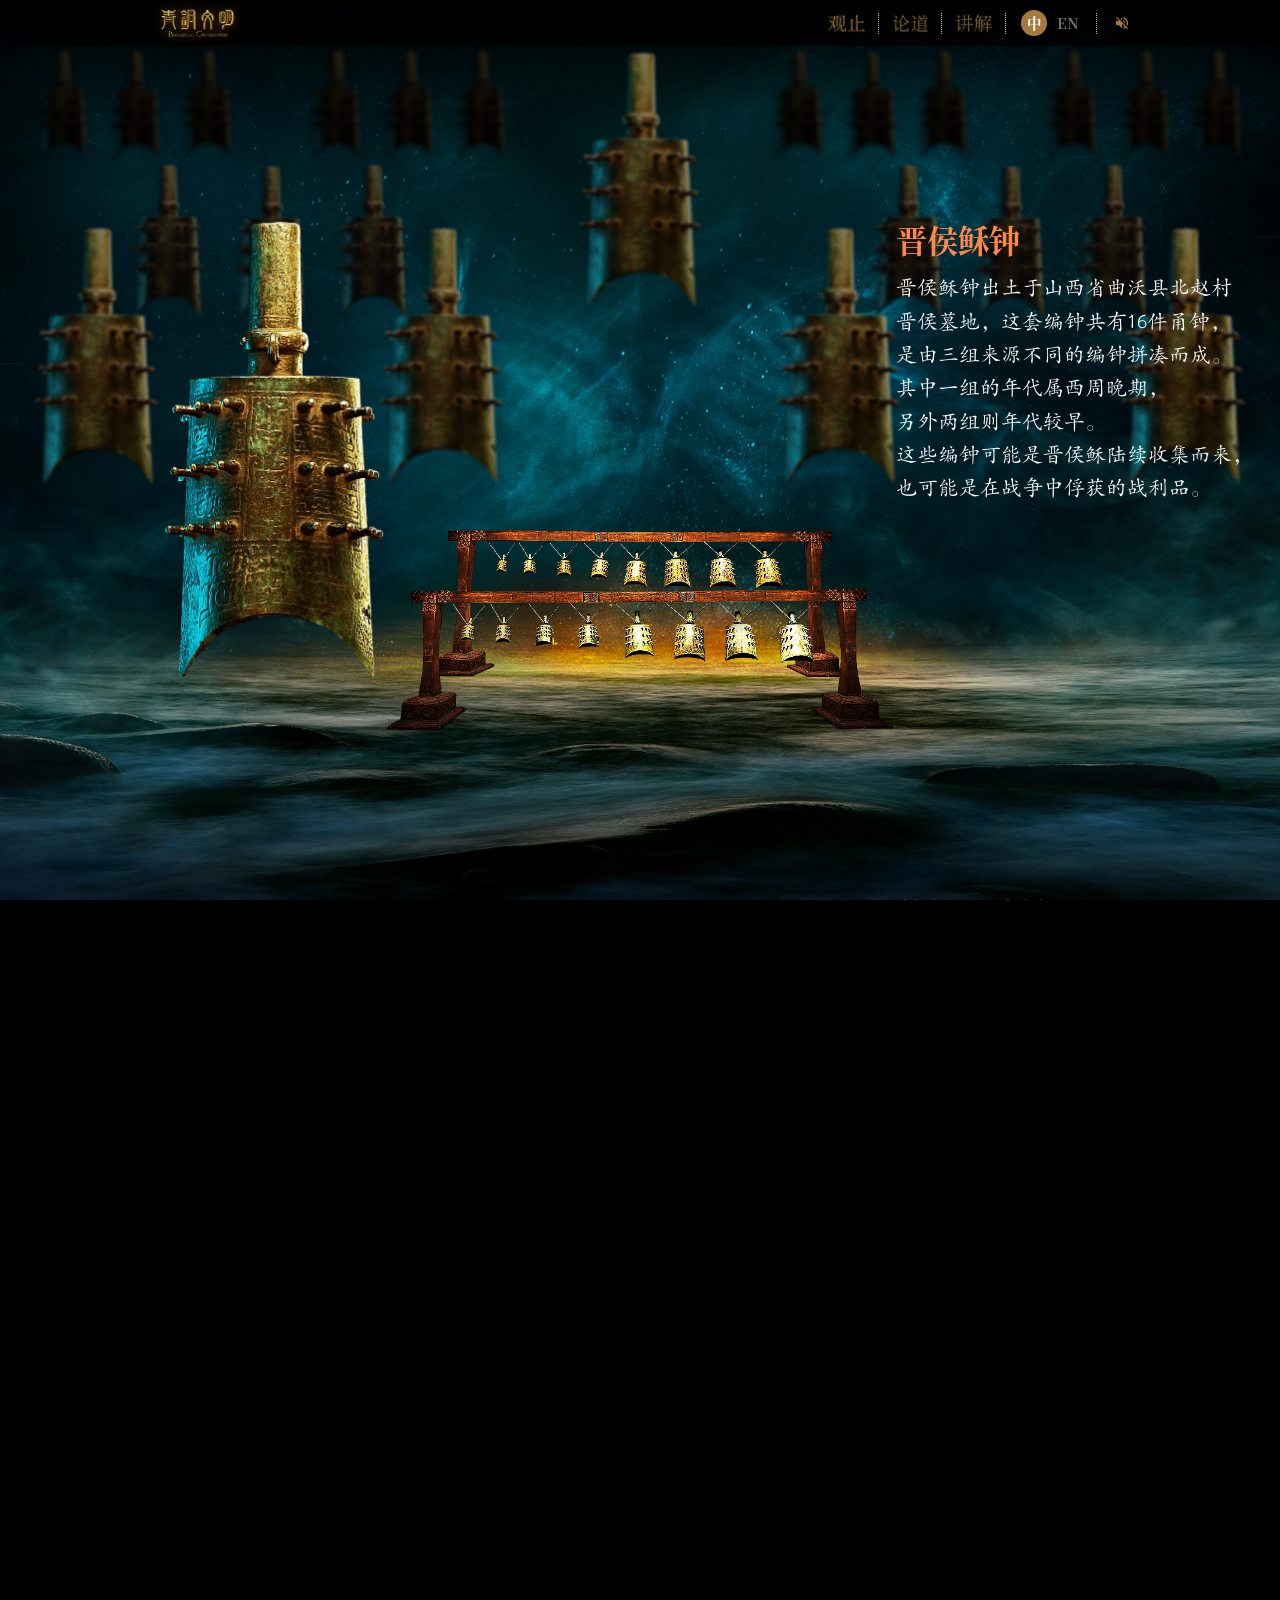
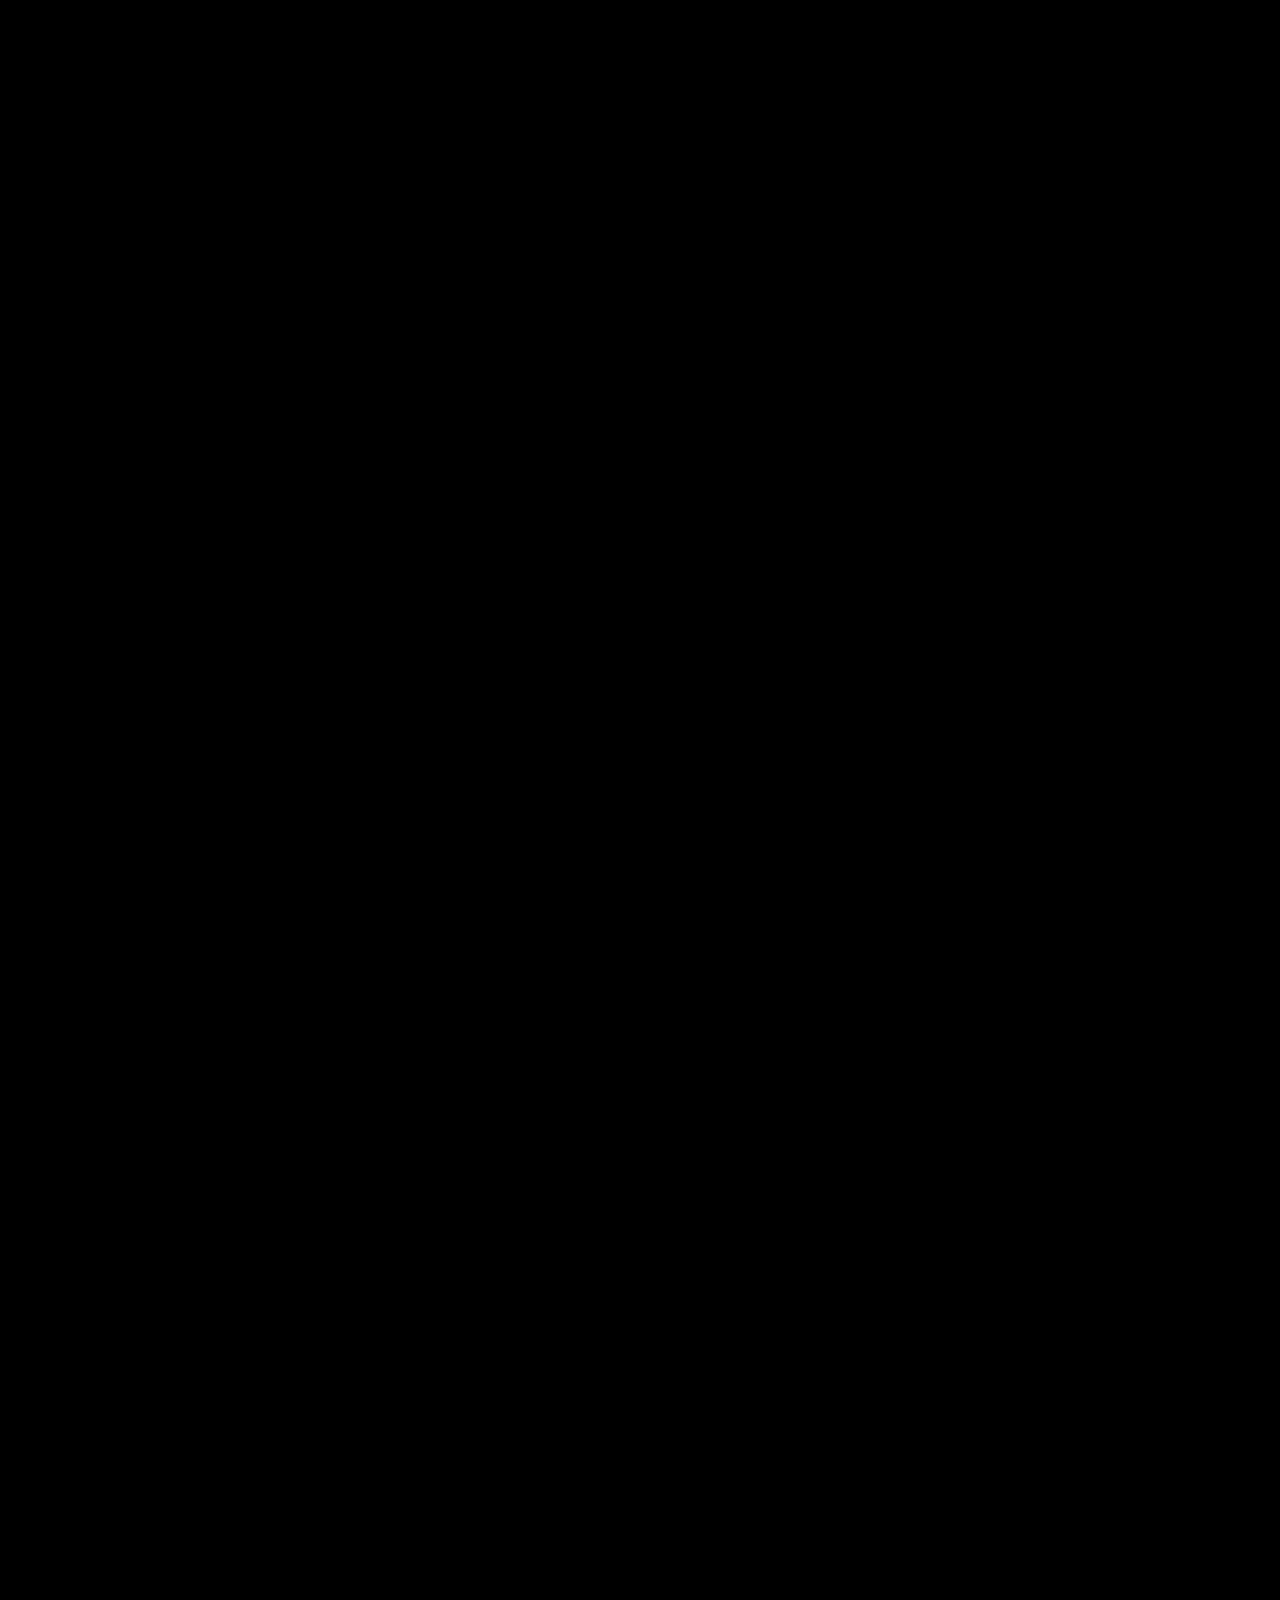
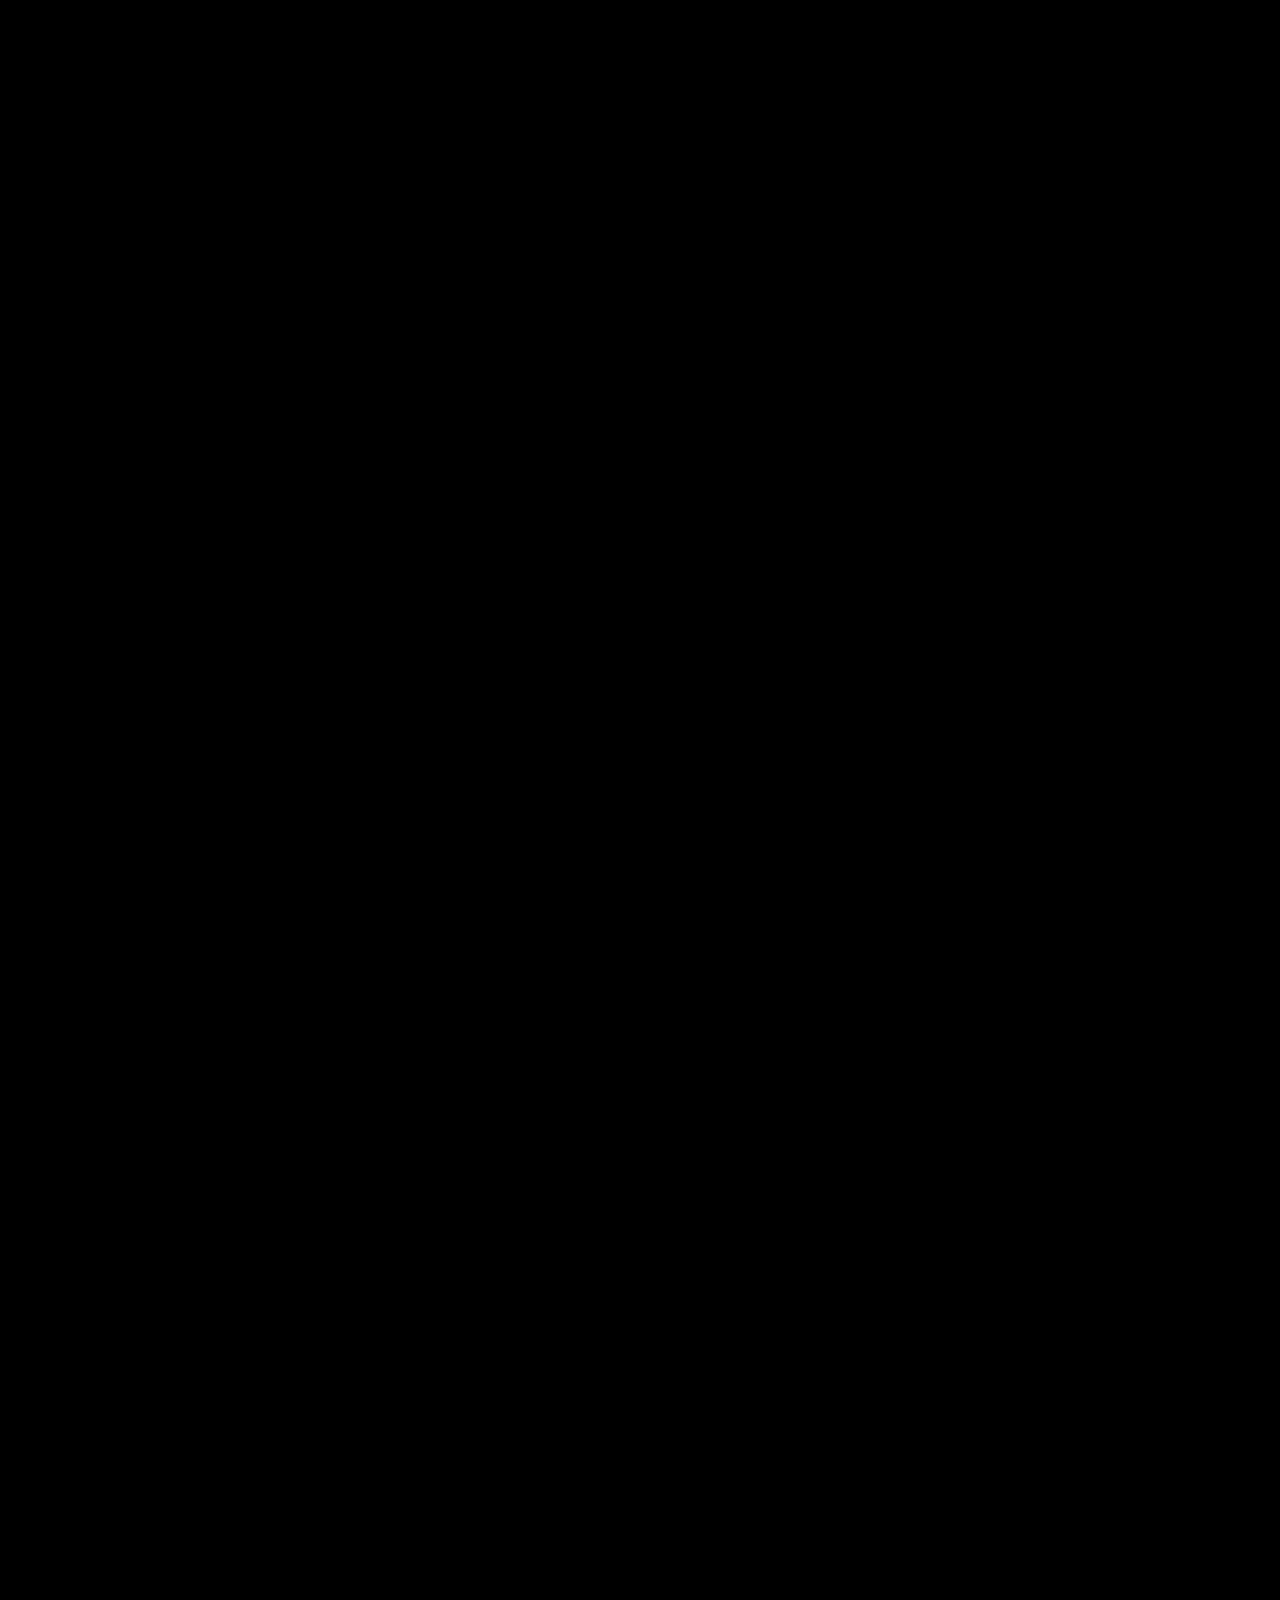
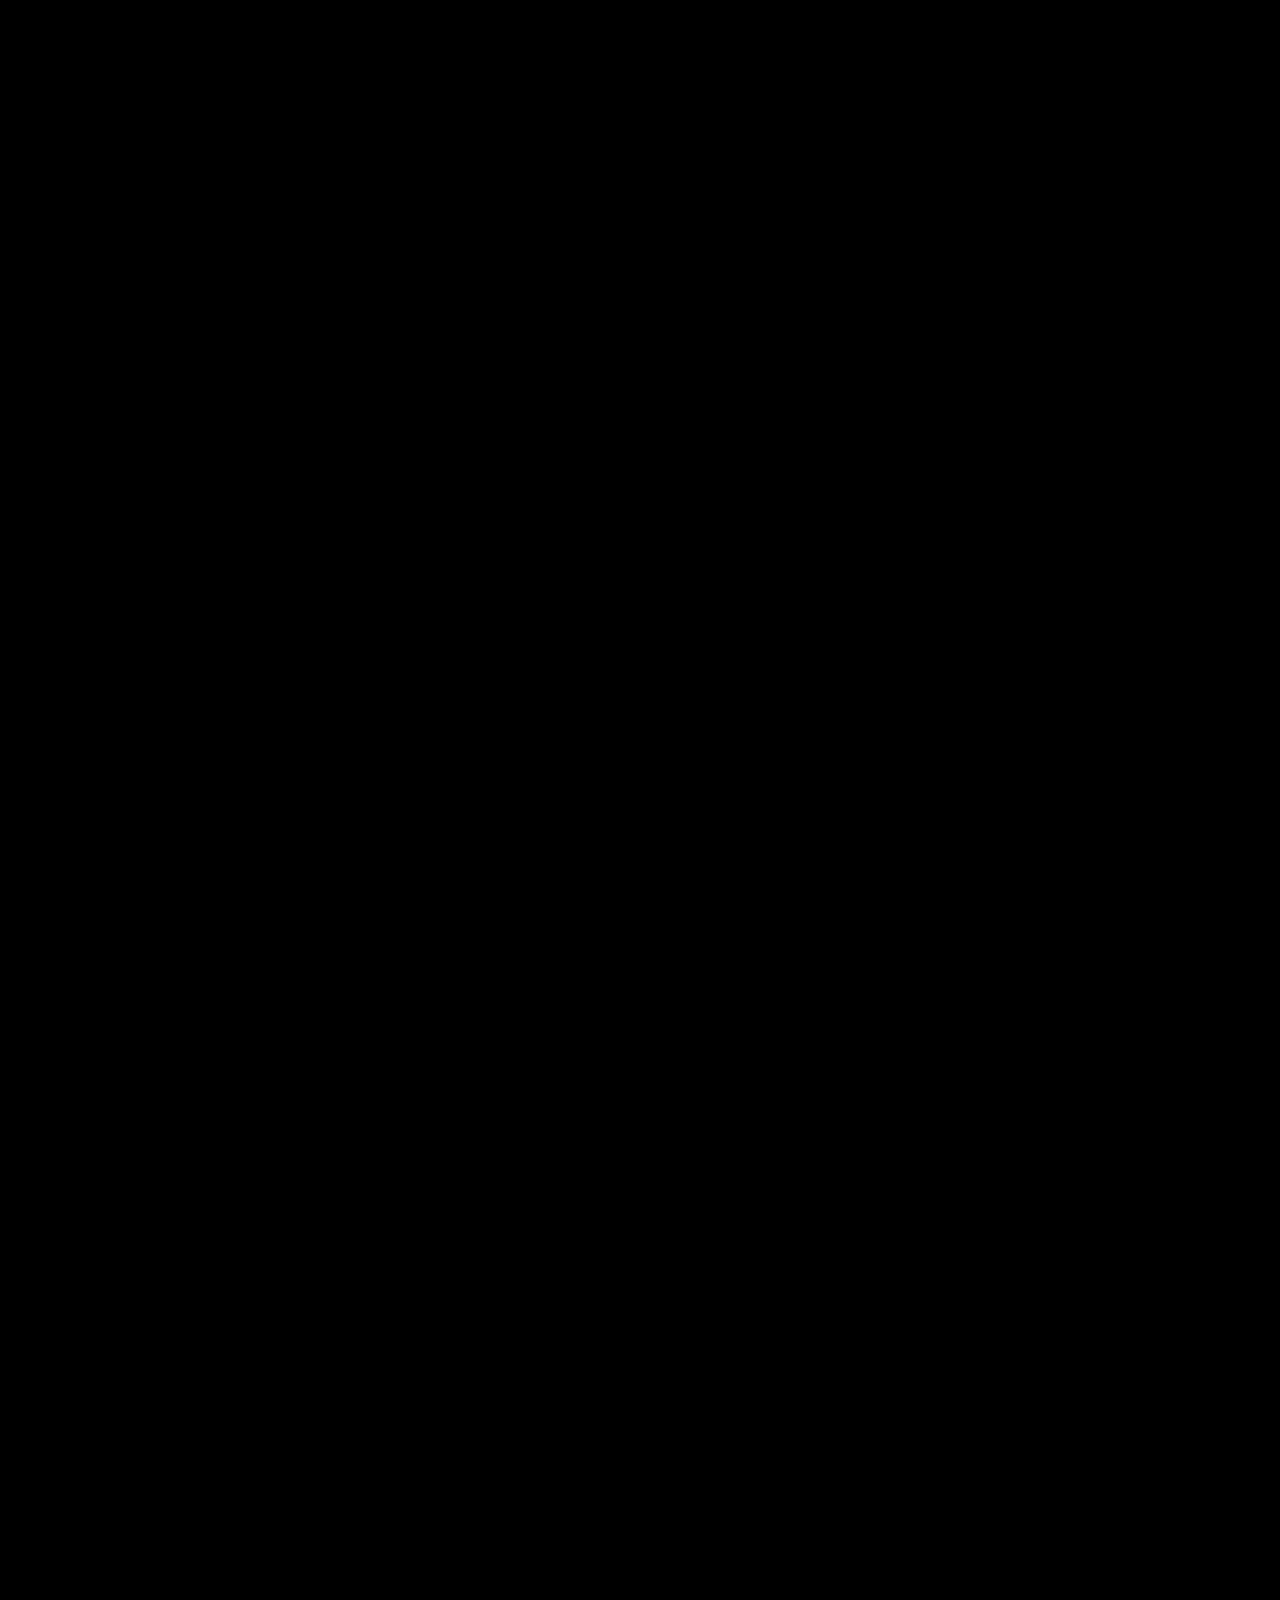
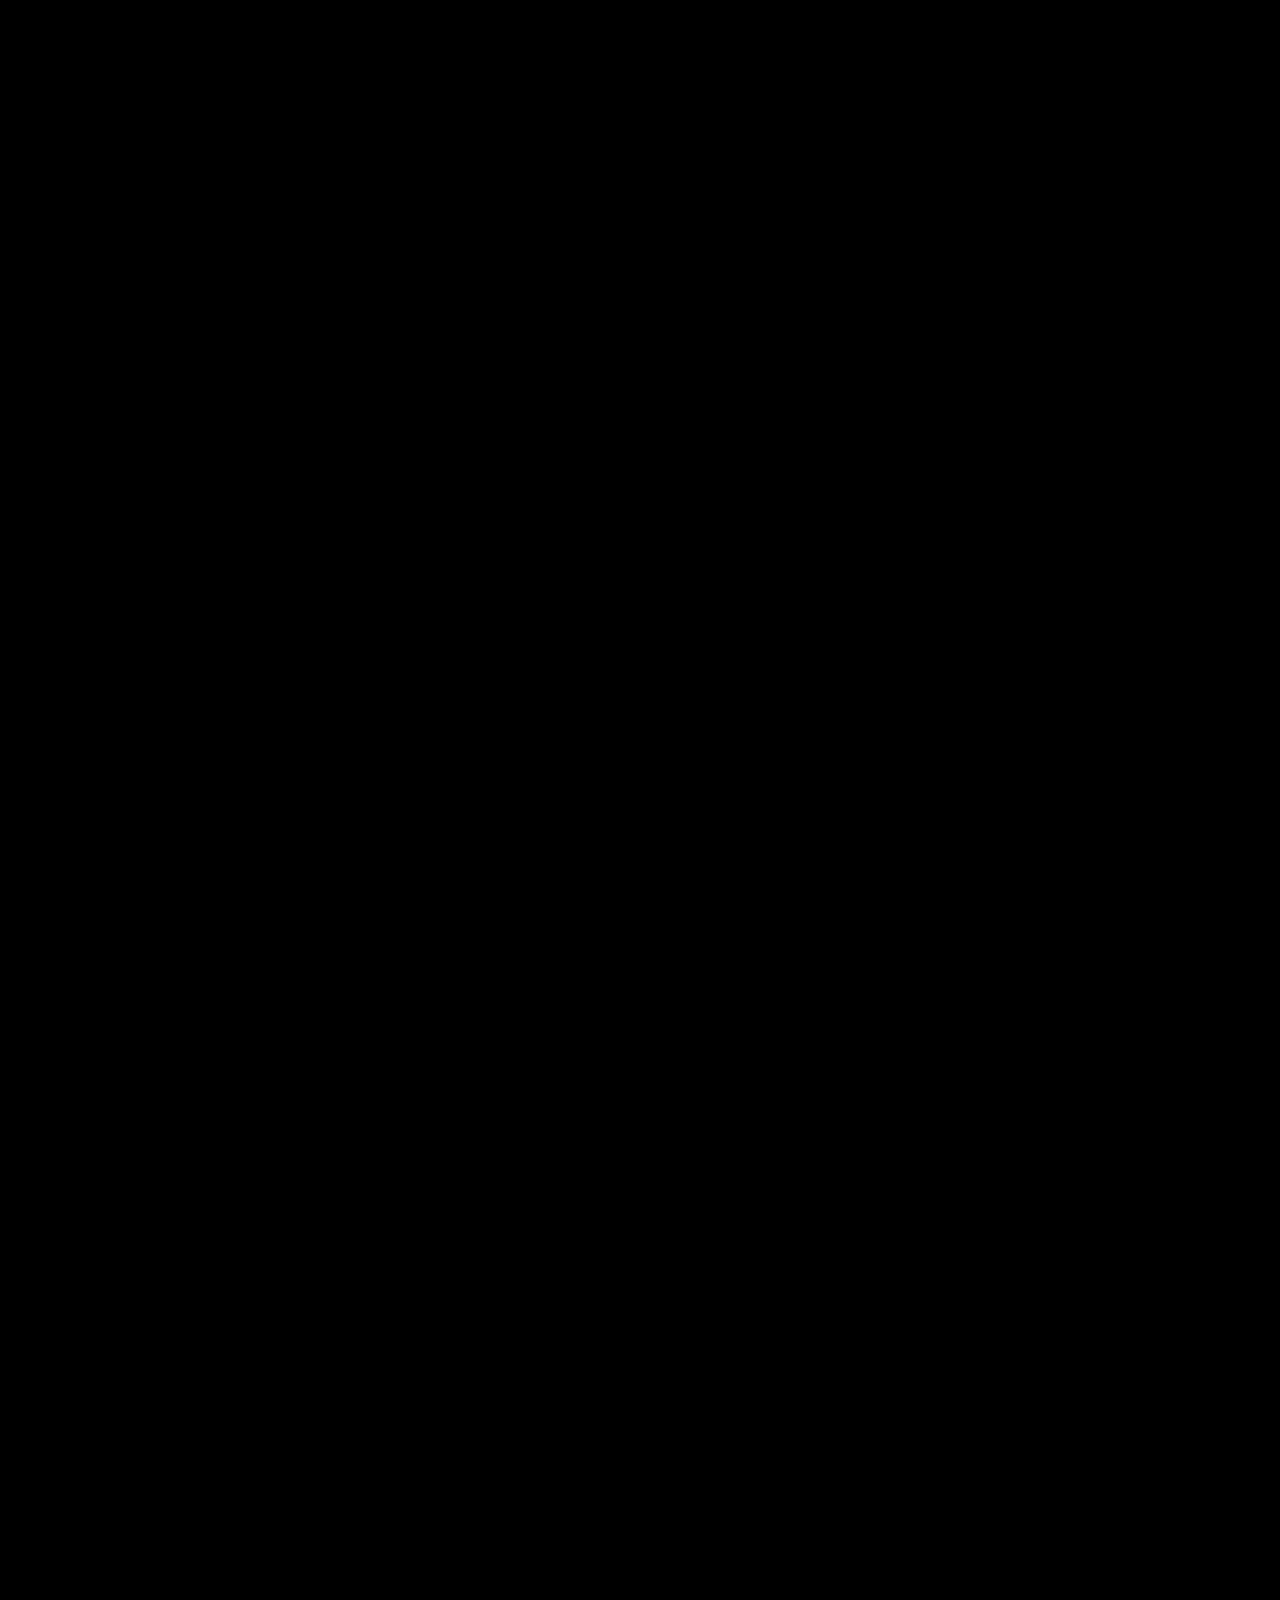
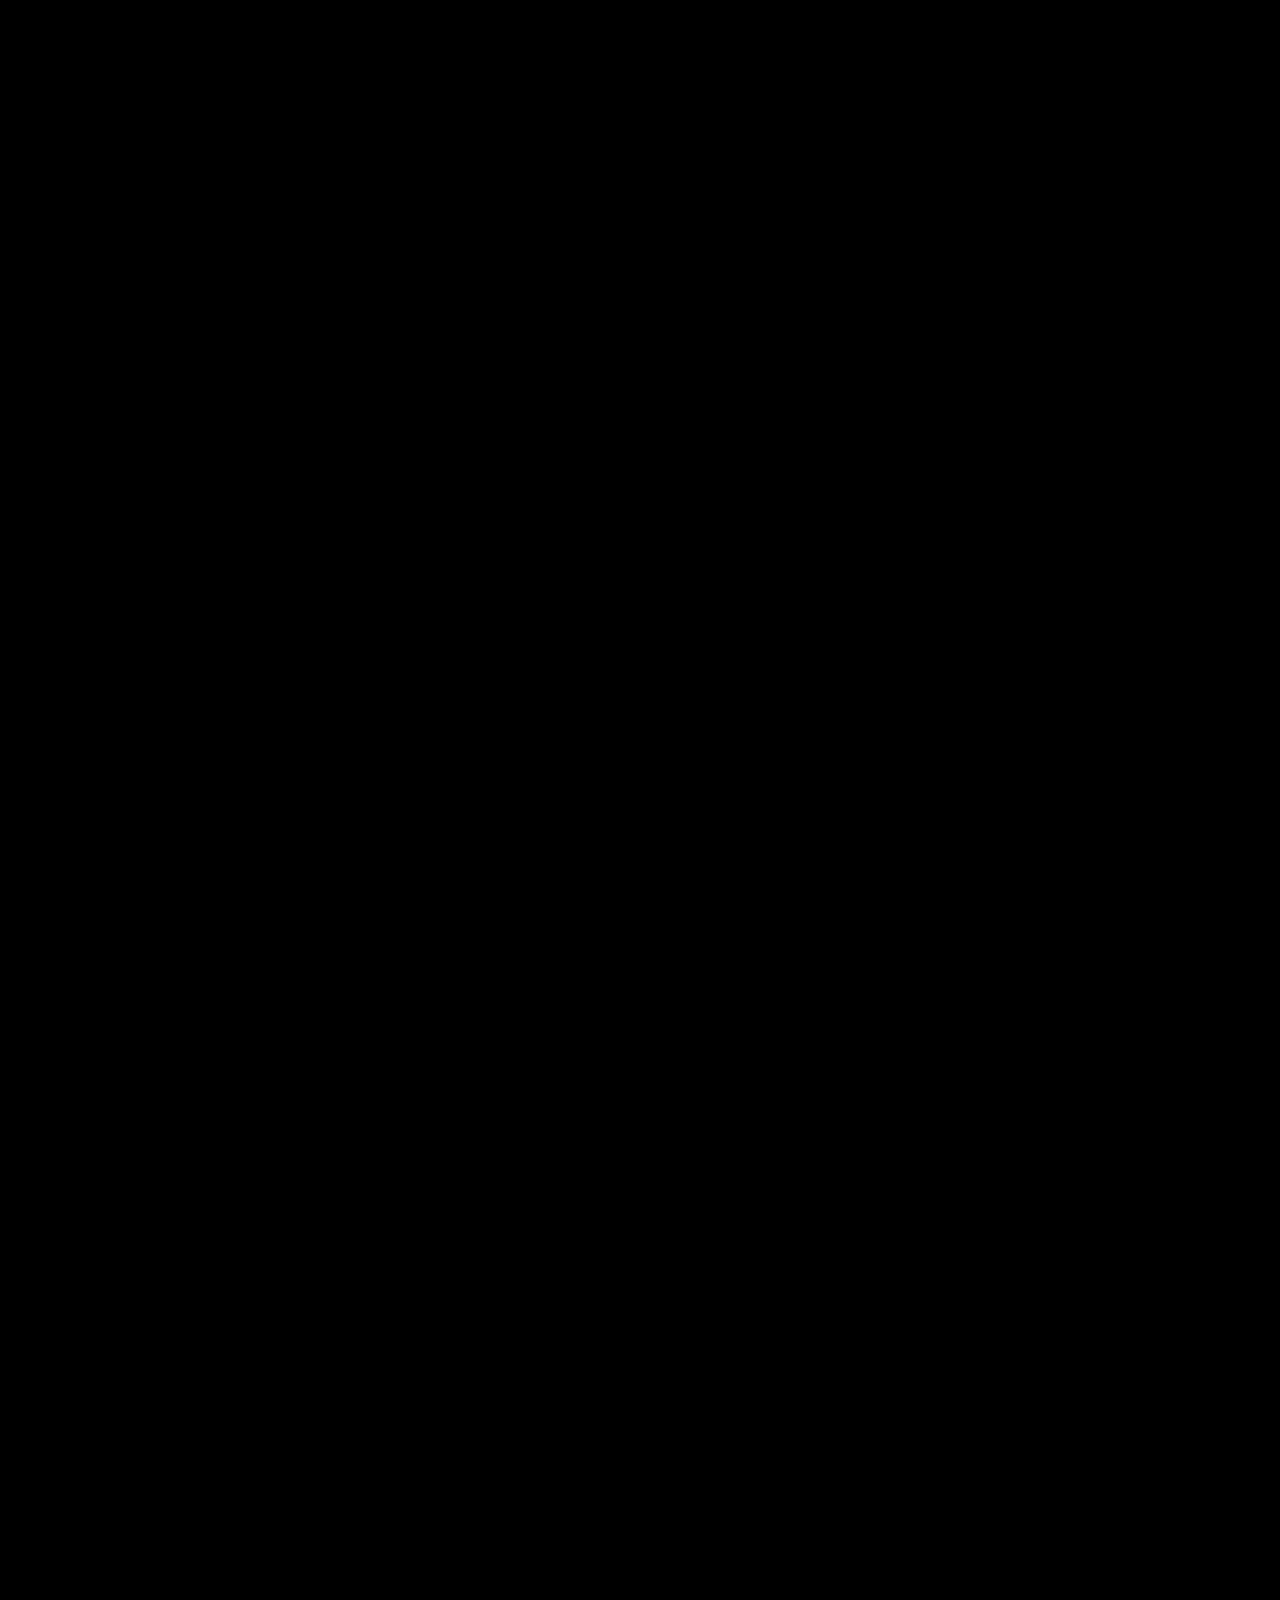
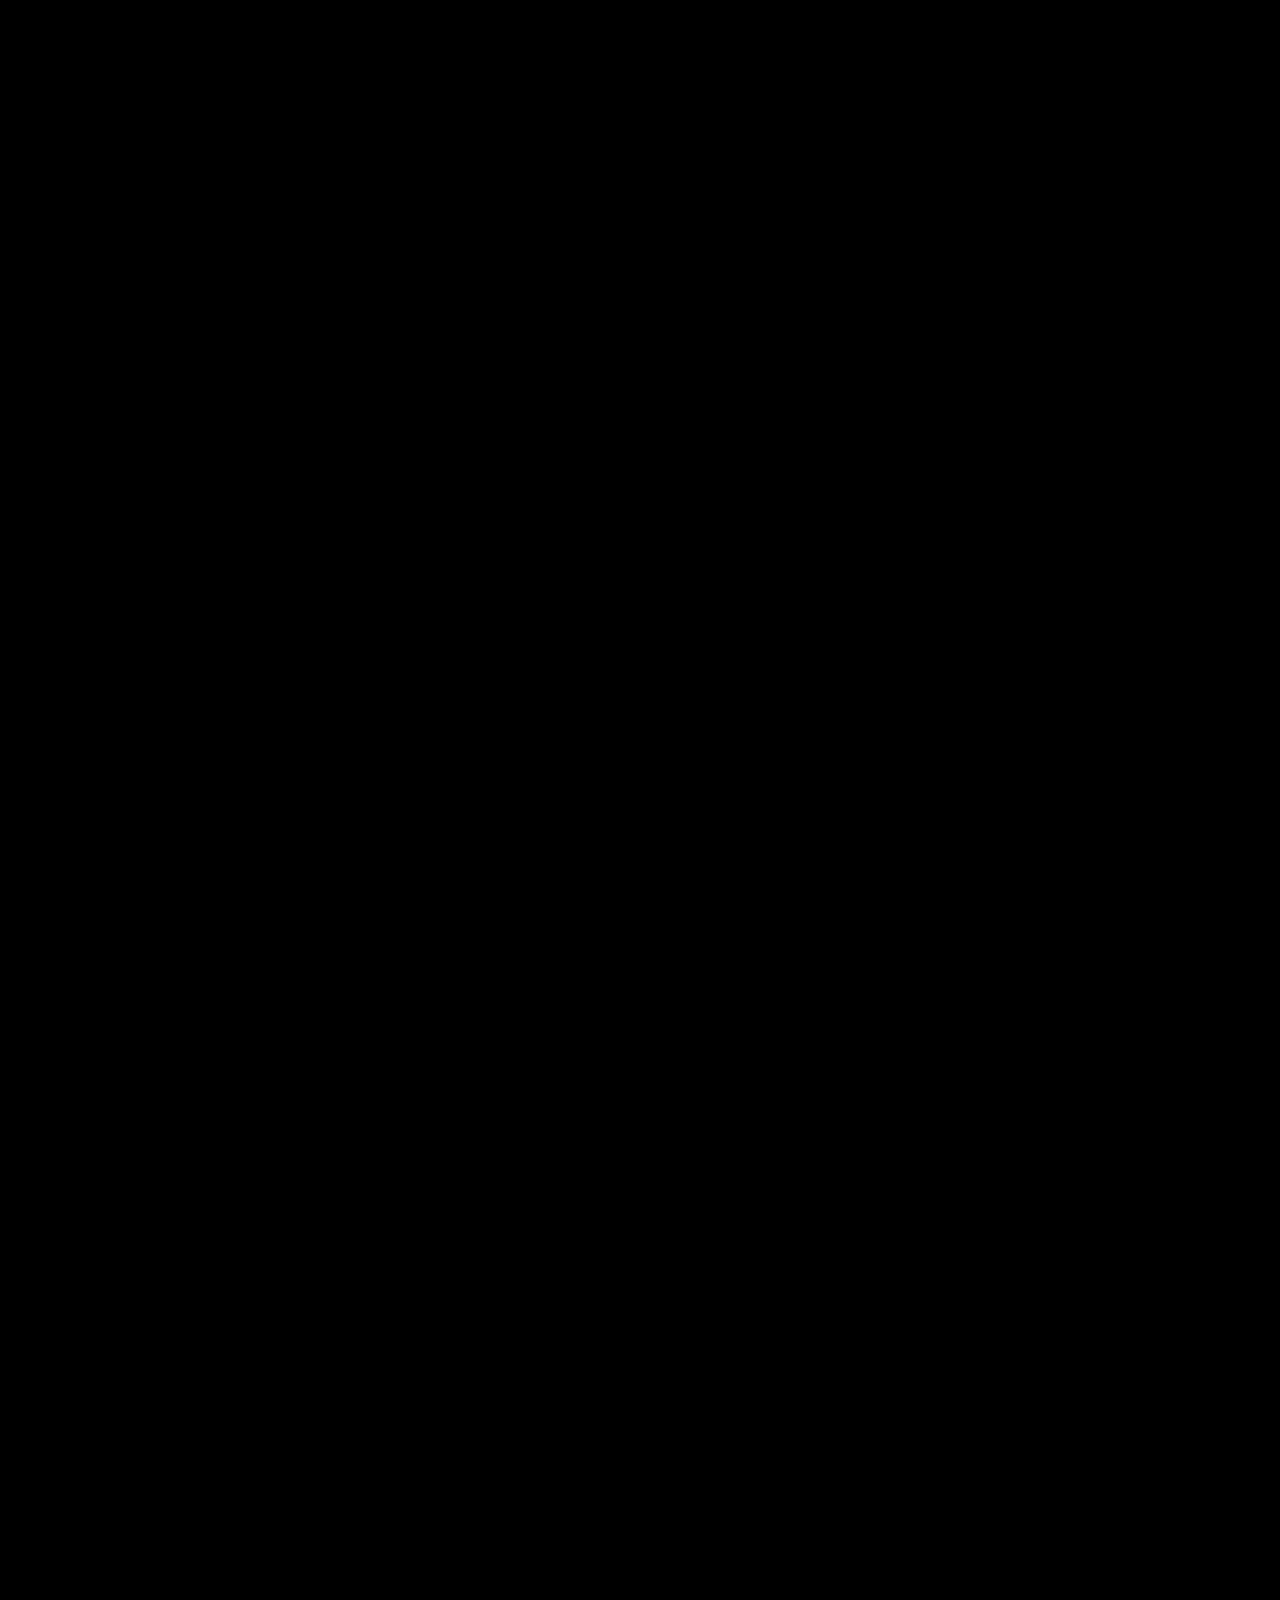
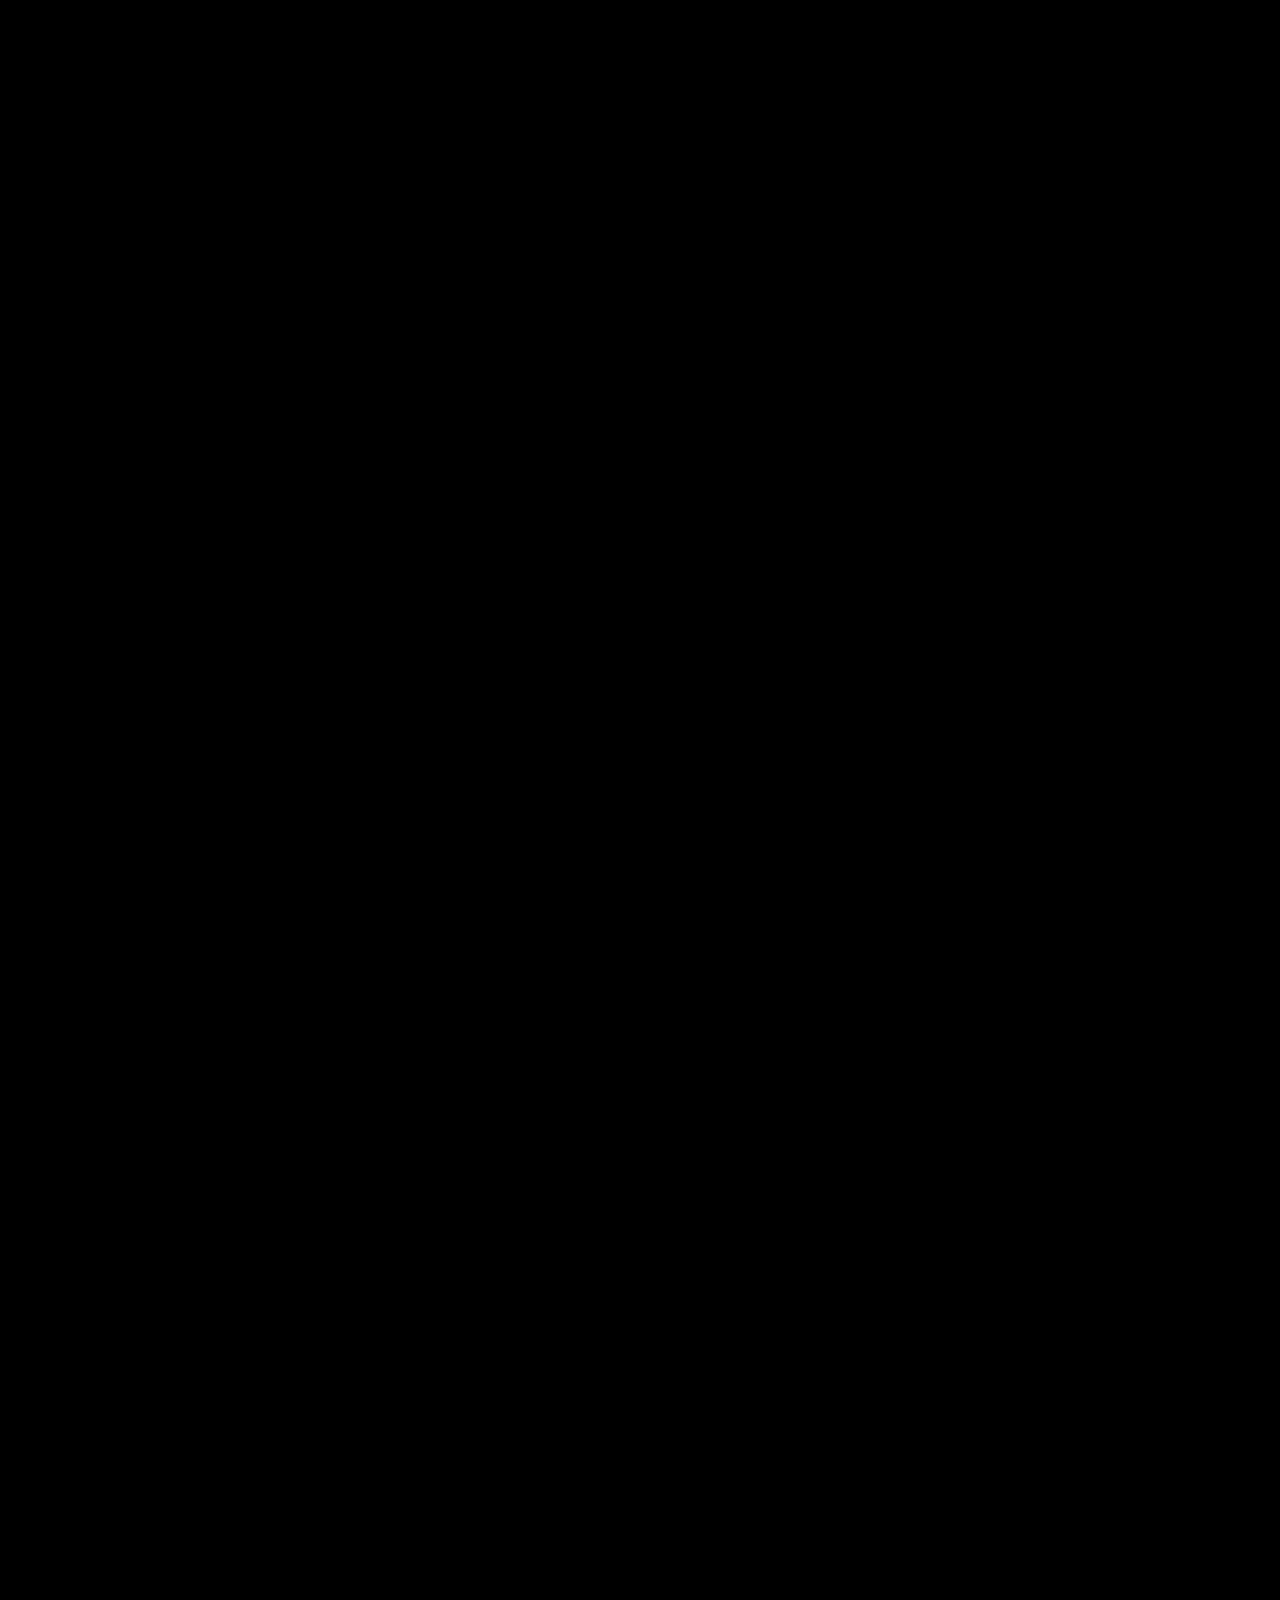
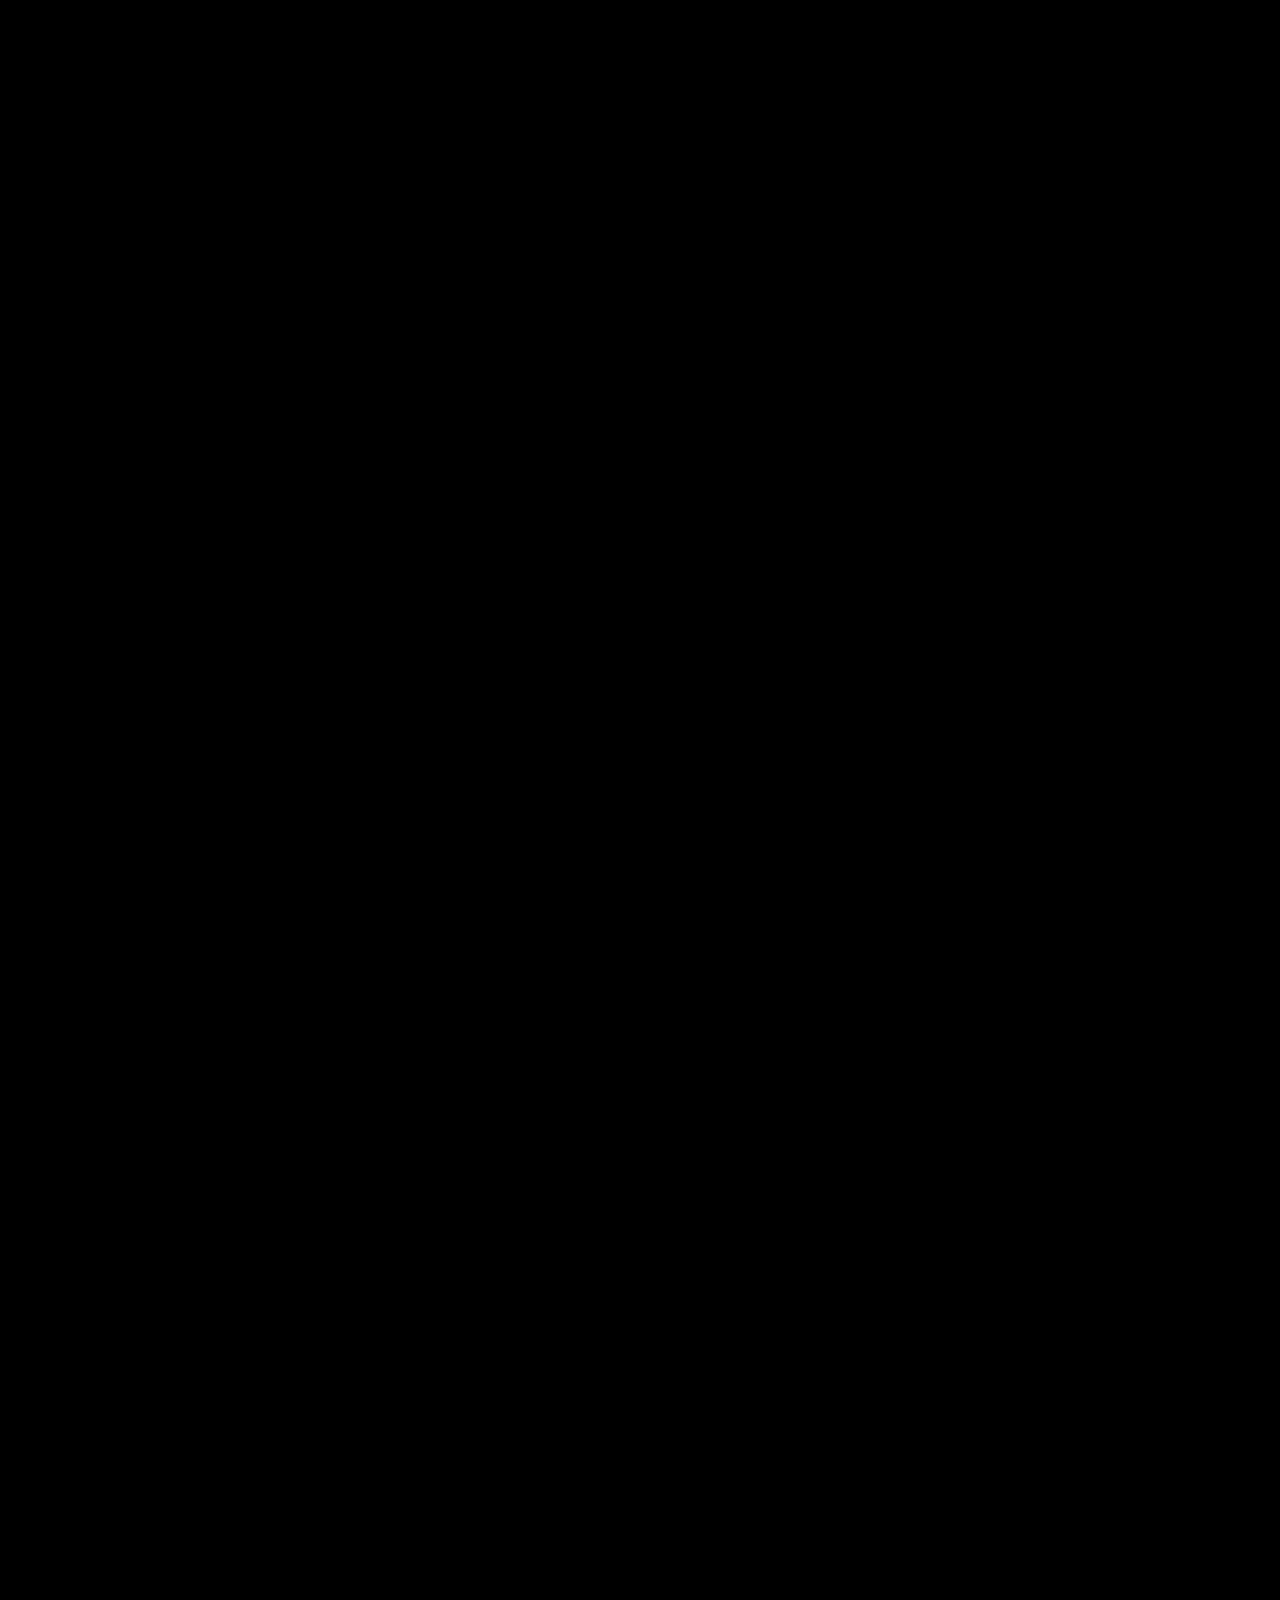
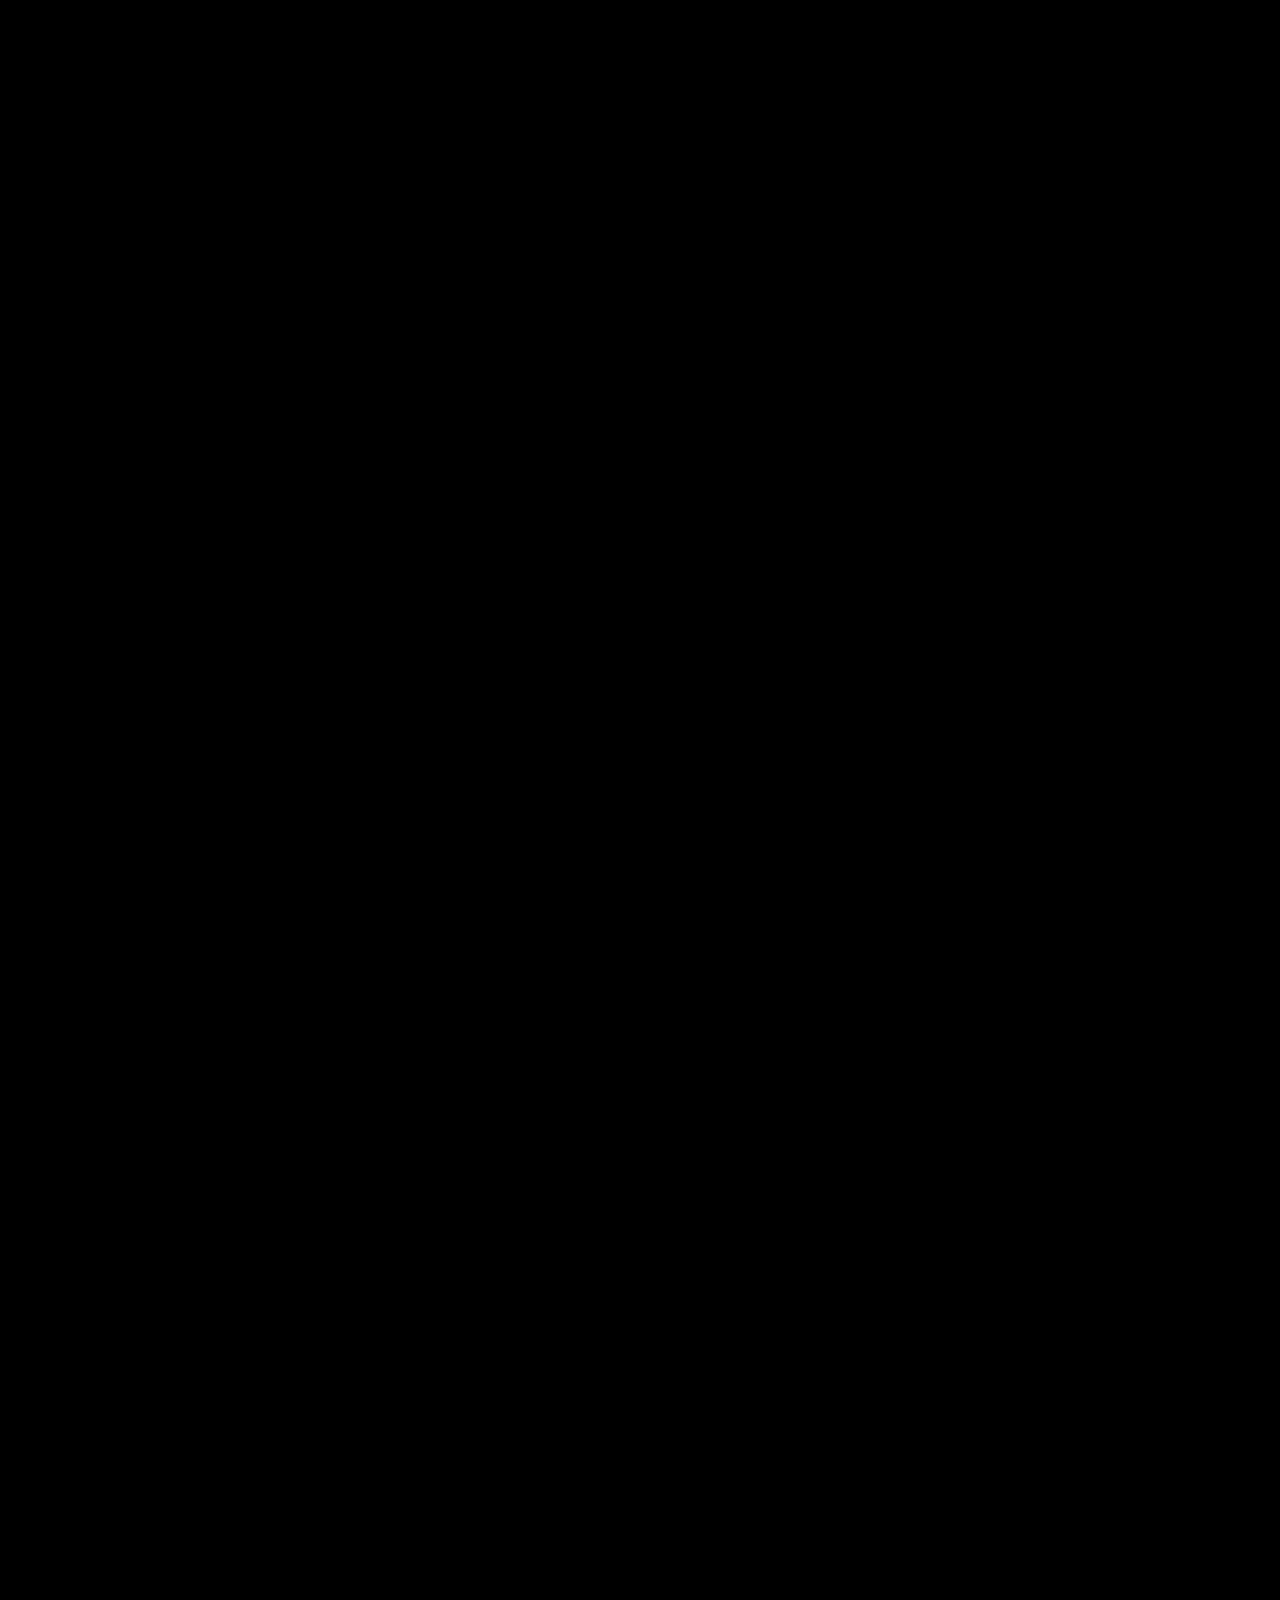
<file: index.html>
<!doctype html>
<html lang="zh-CN">
  <head>
    <meta charset="UTF-8" />
    <meta name="viewport" content="width=device-width, initial-scale=1.0" />
    <meta name="theme-color" content="#080706" />
    <title>礼乐之邦 · 编钟与乐悬</title>
    <script type="module" crossorigin src="/assets/index-BRMtBOZS.js"></script>
    <link rel="stylesheet" crossorigin href="/assets/index-CdbPCtYY.css">
  </head>
  <body>
    <div id="root"></div>
  </body>
</html>
</file>
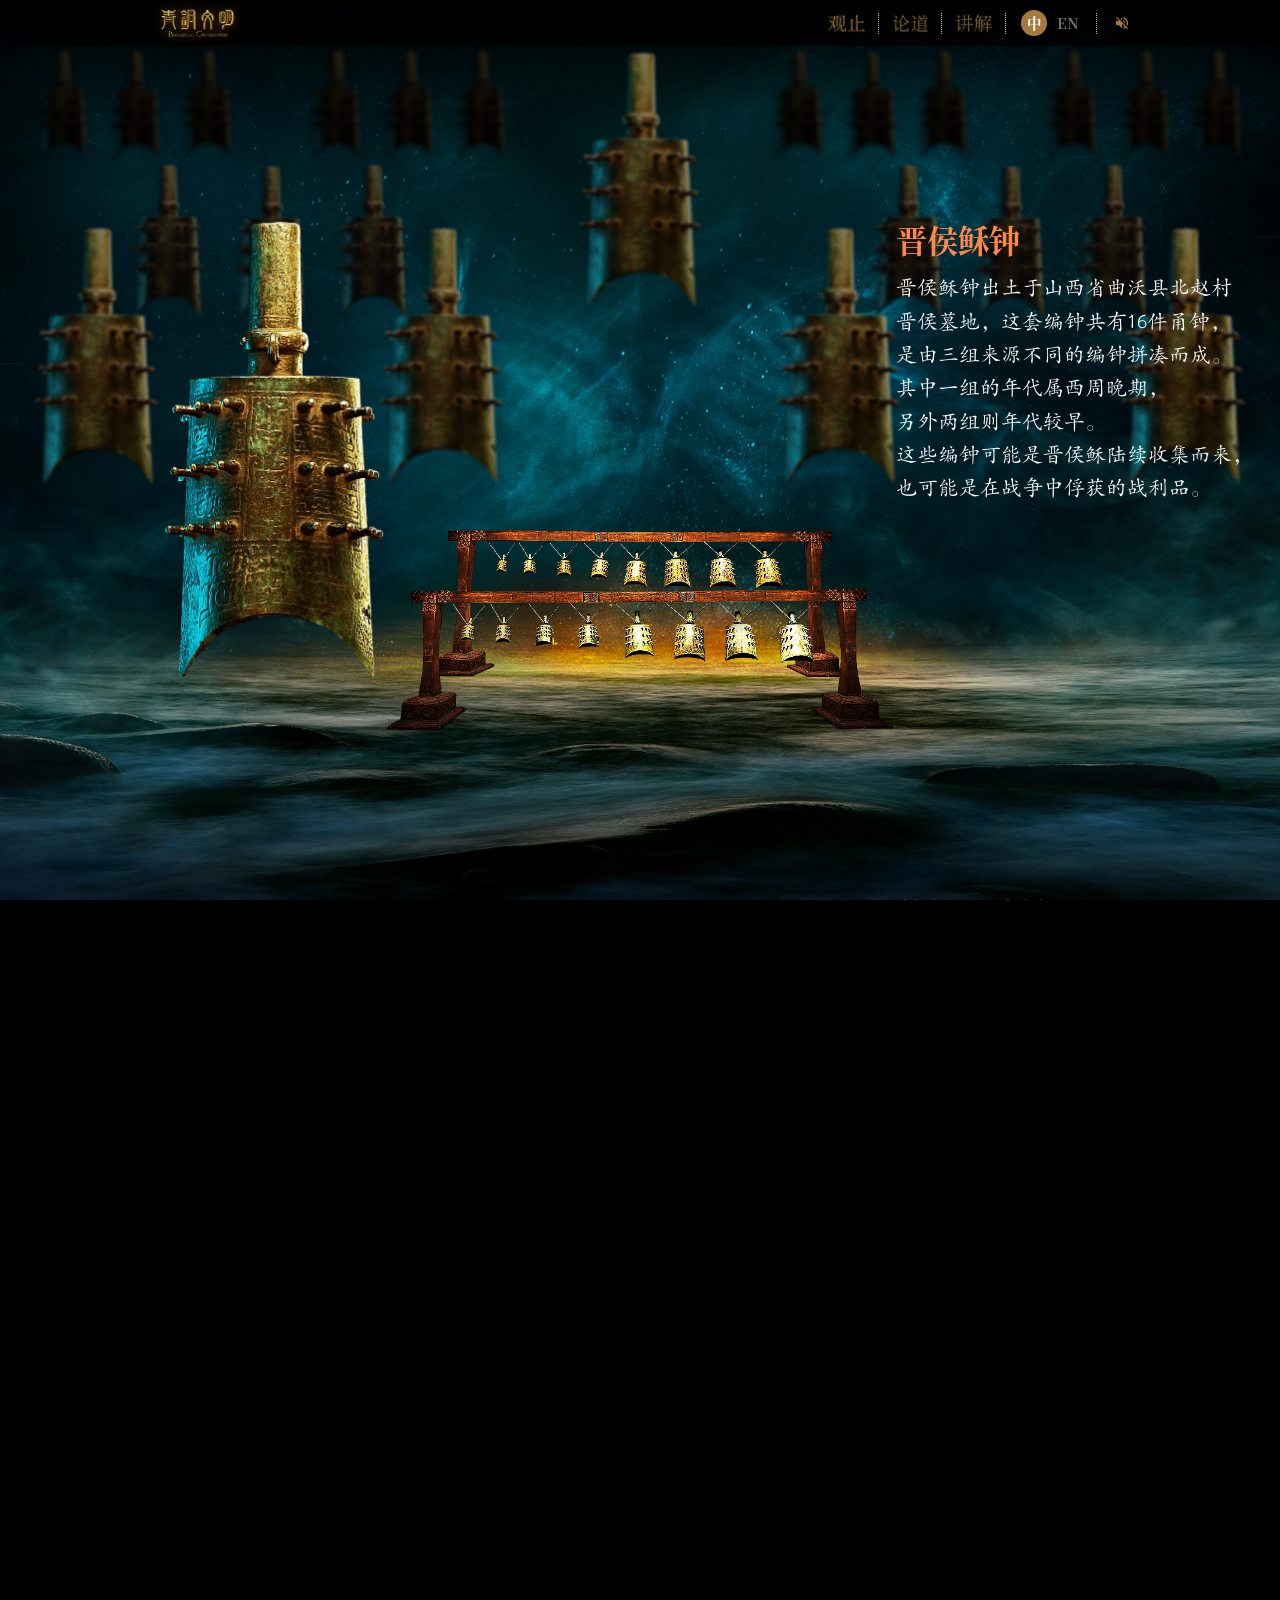
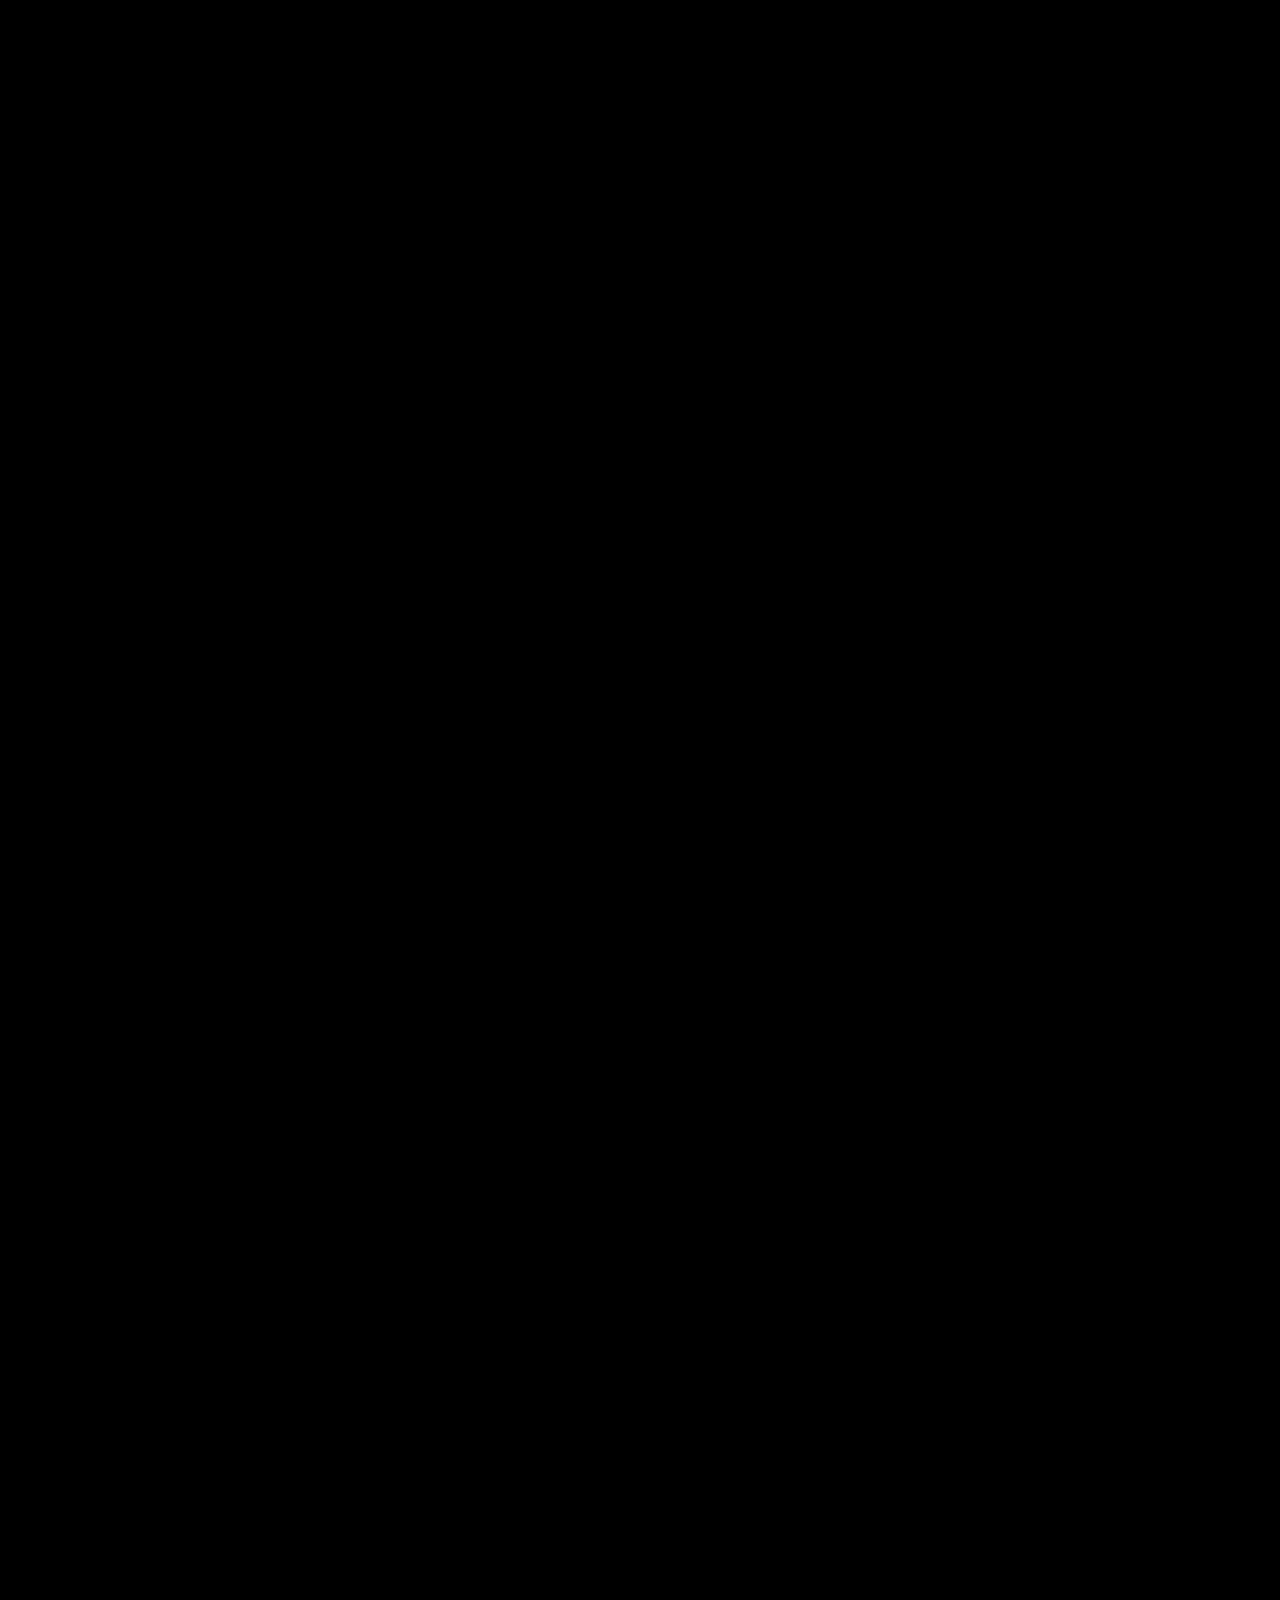
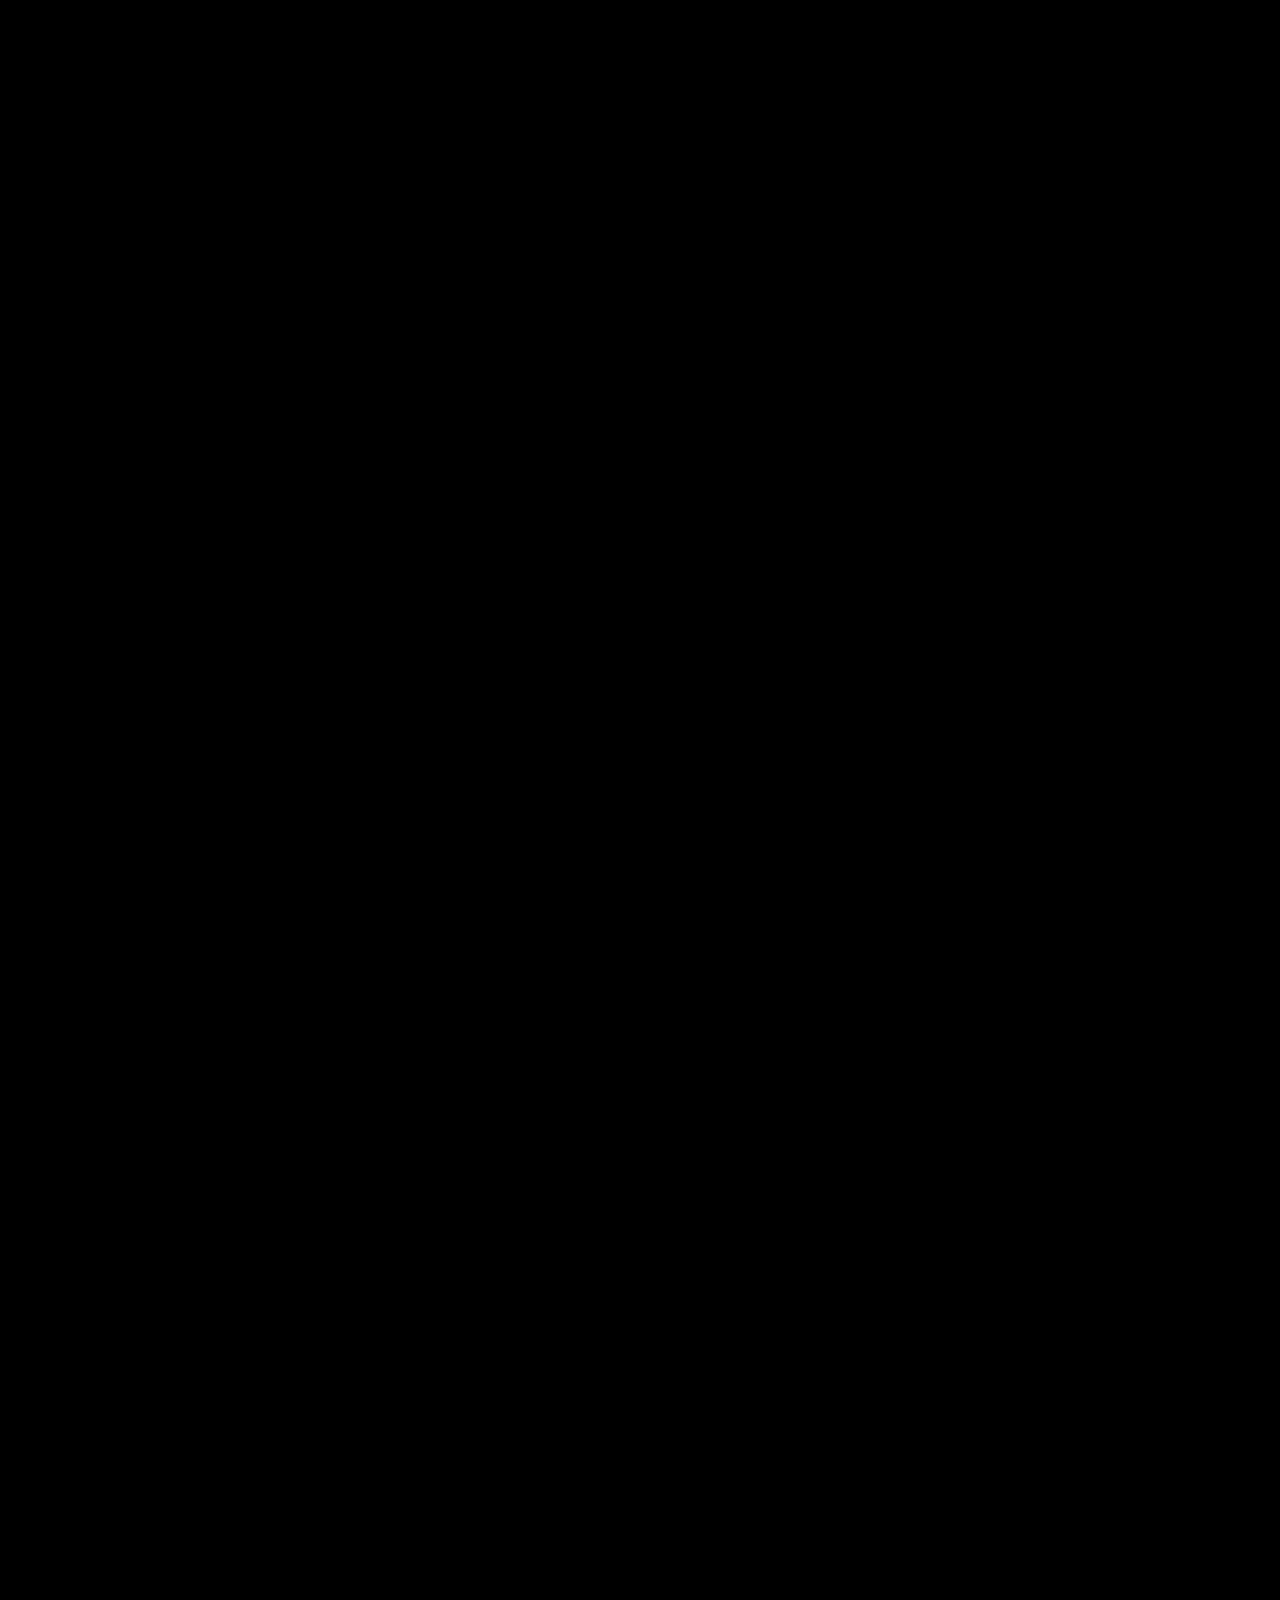
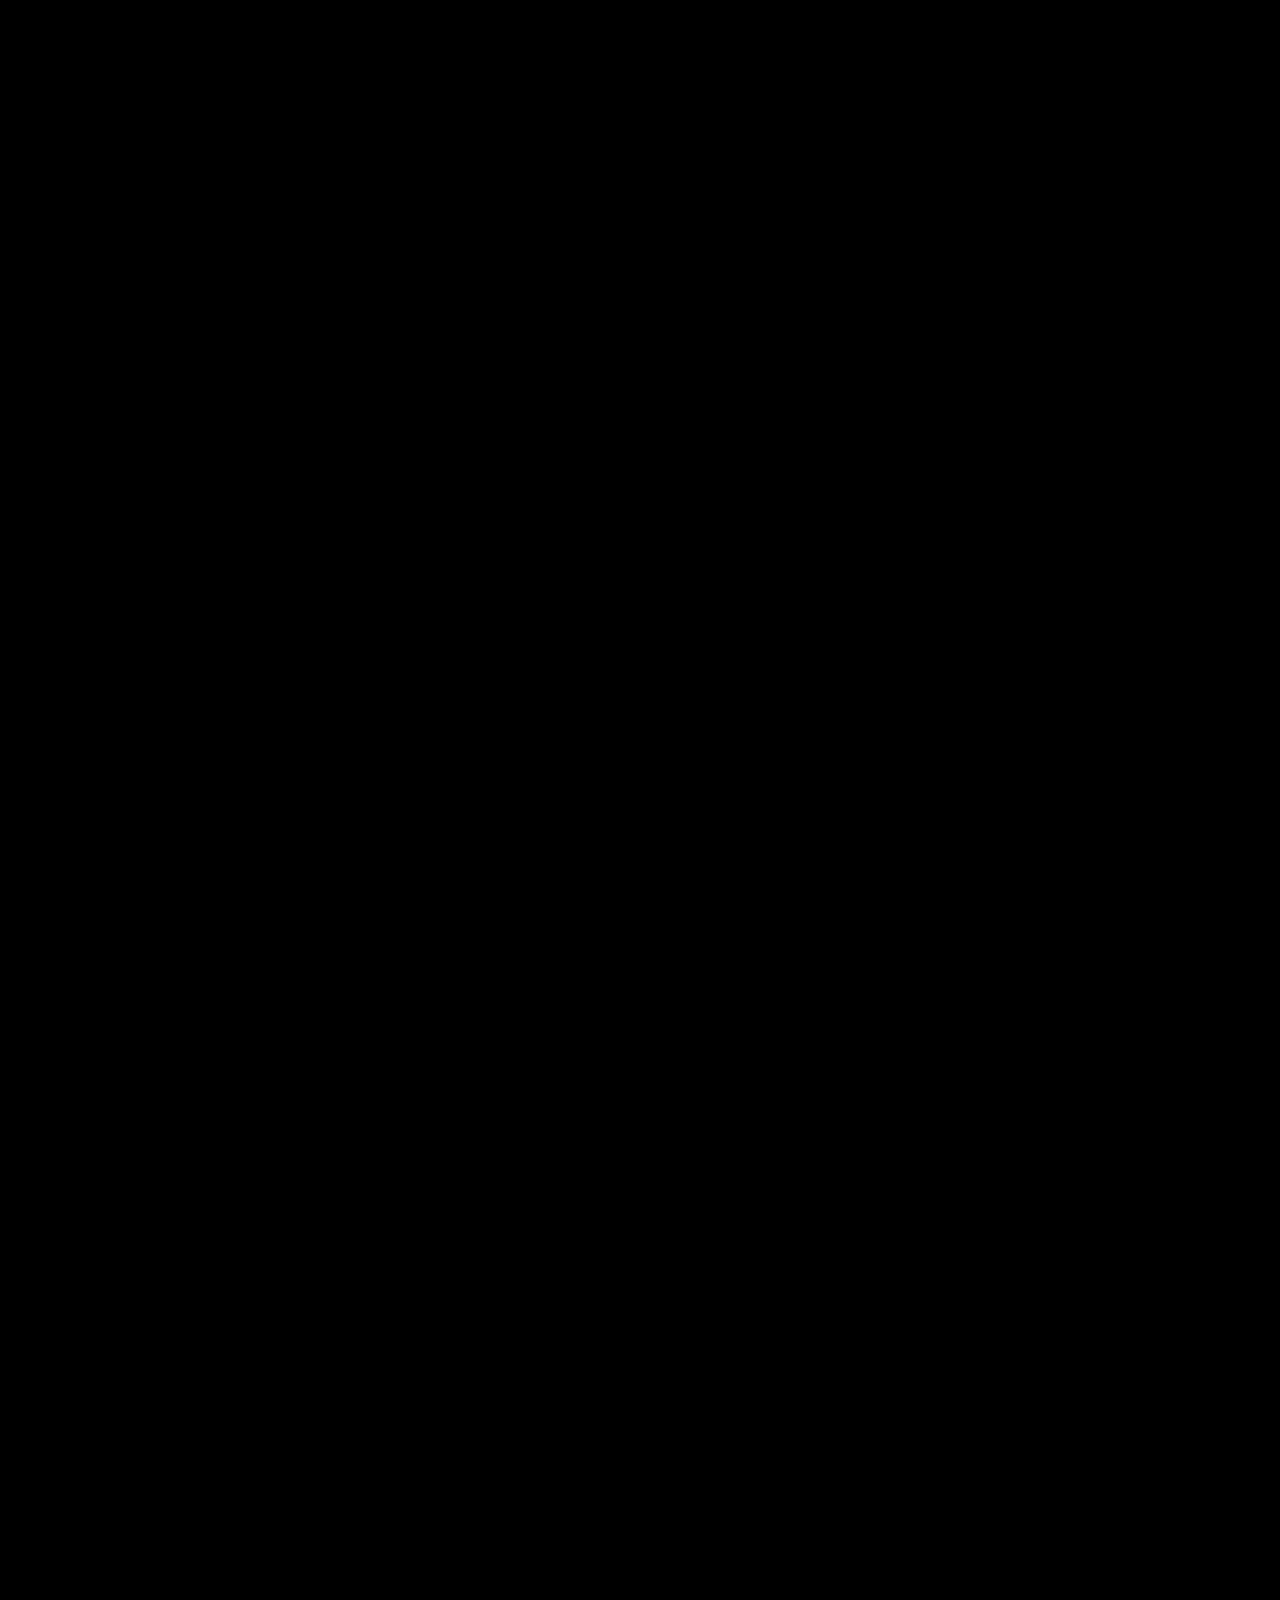
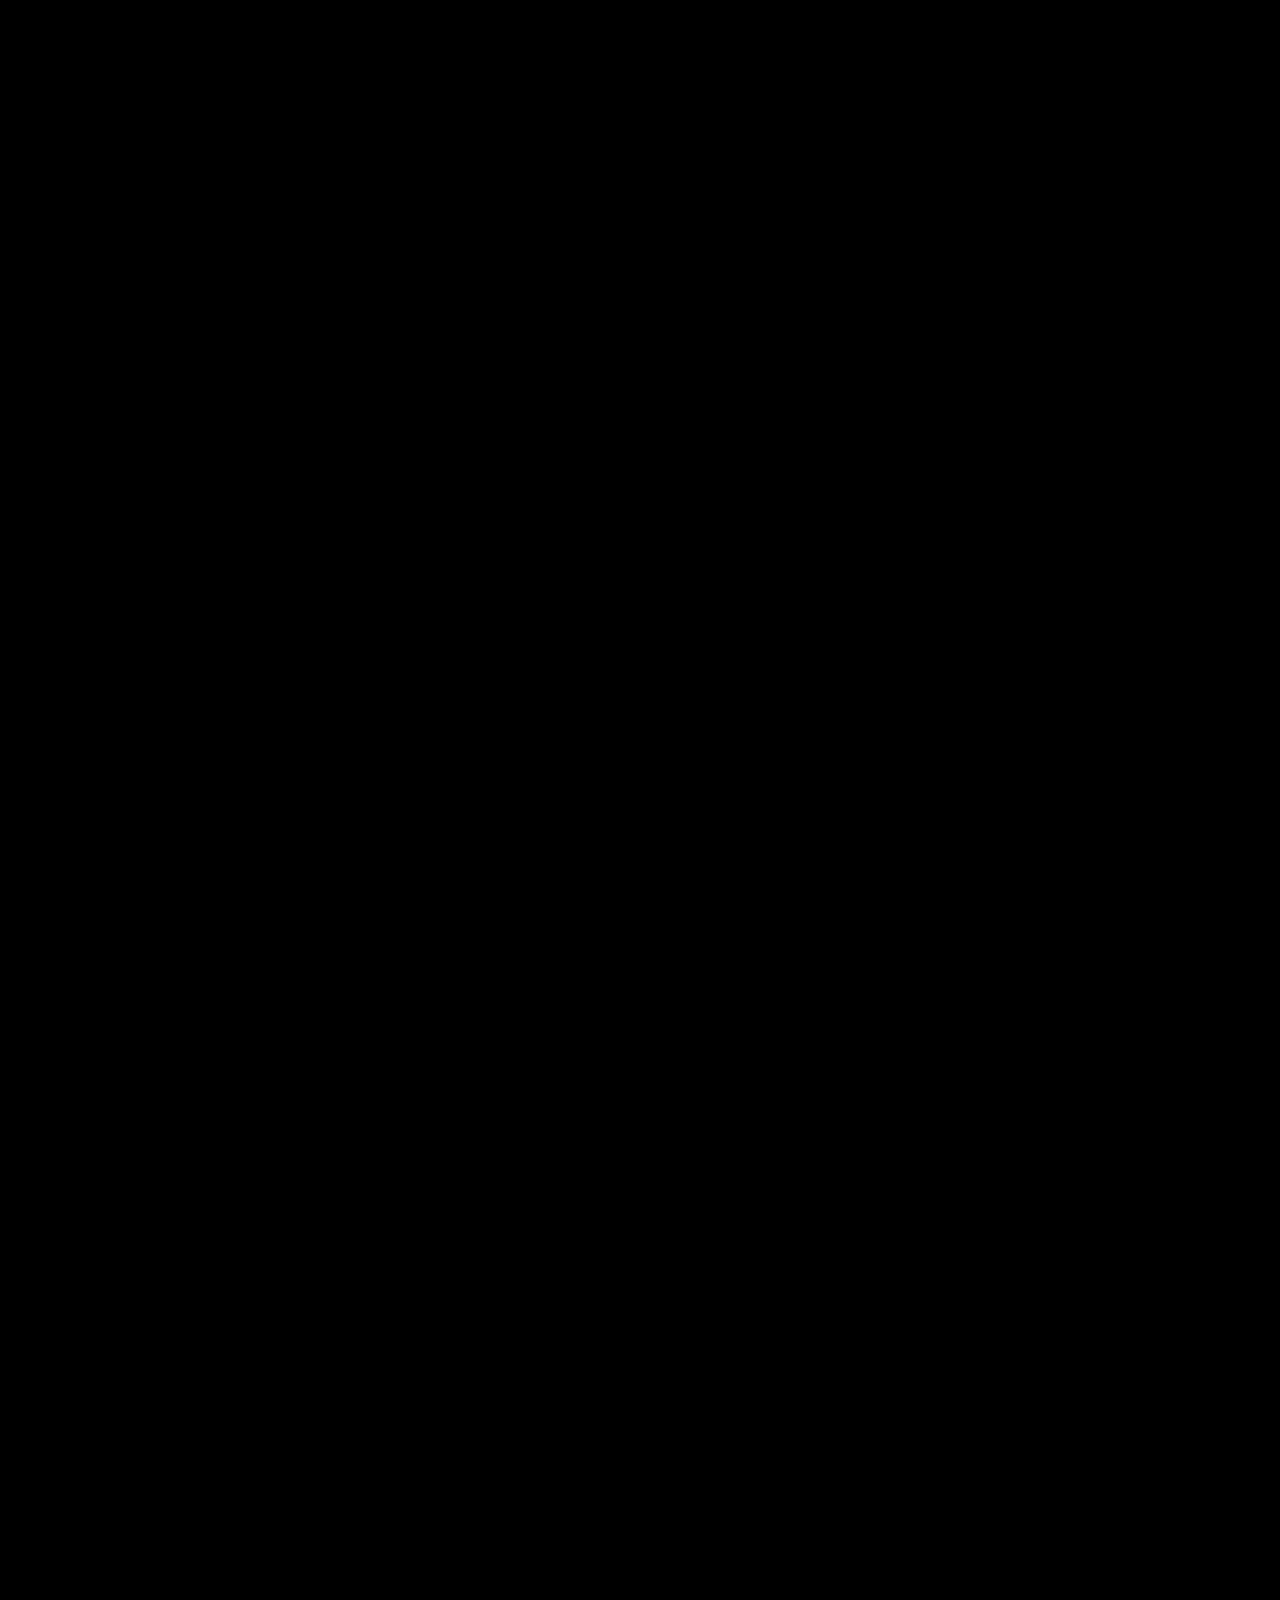
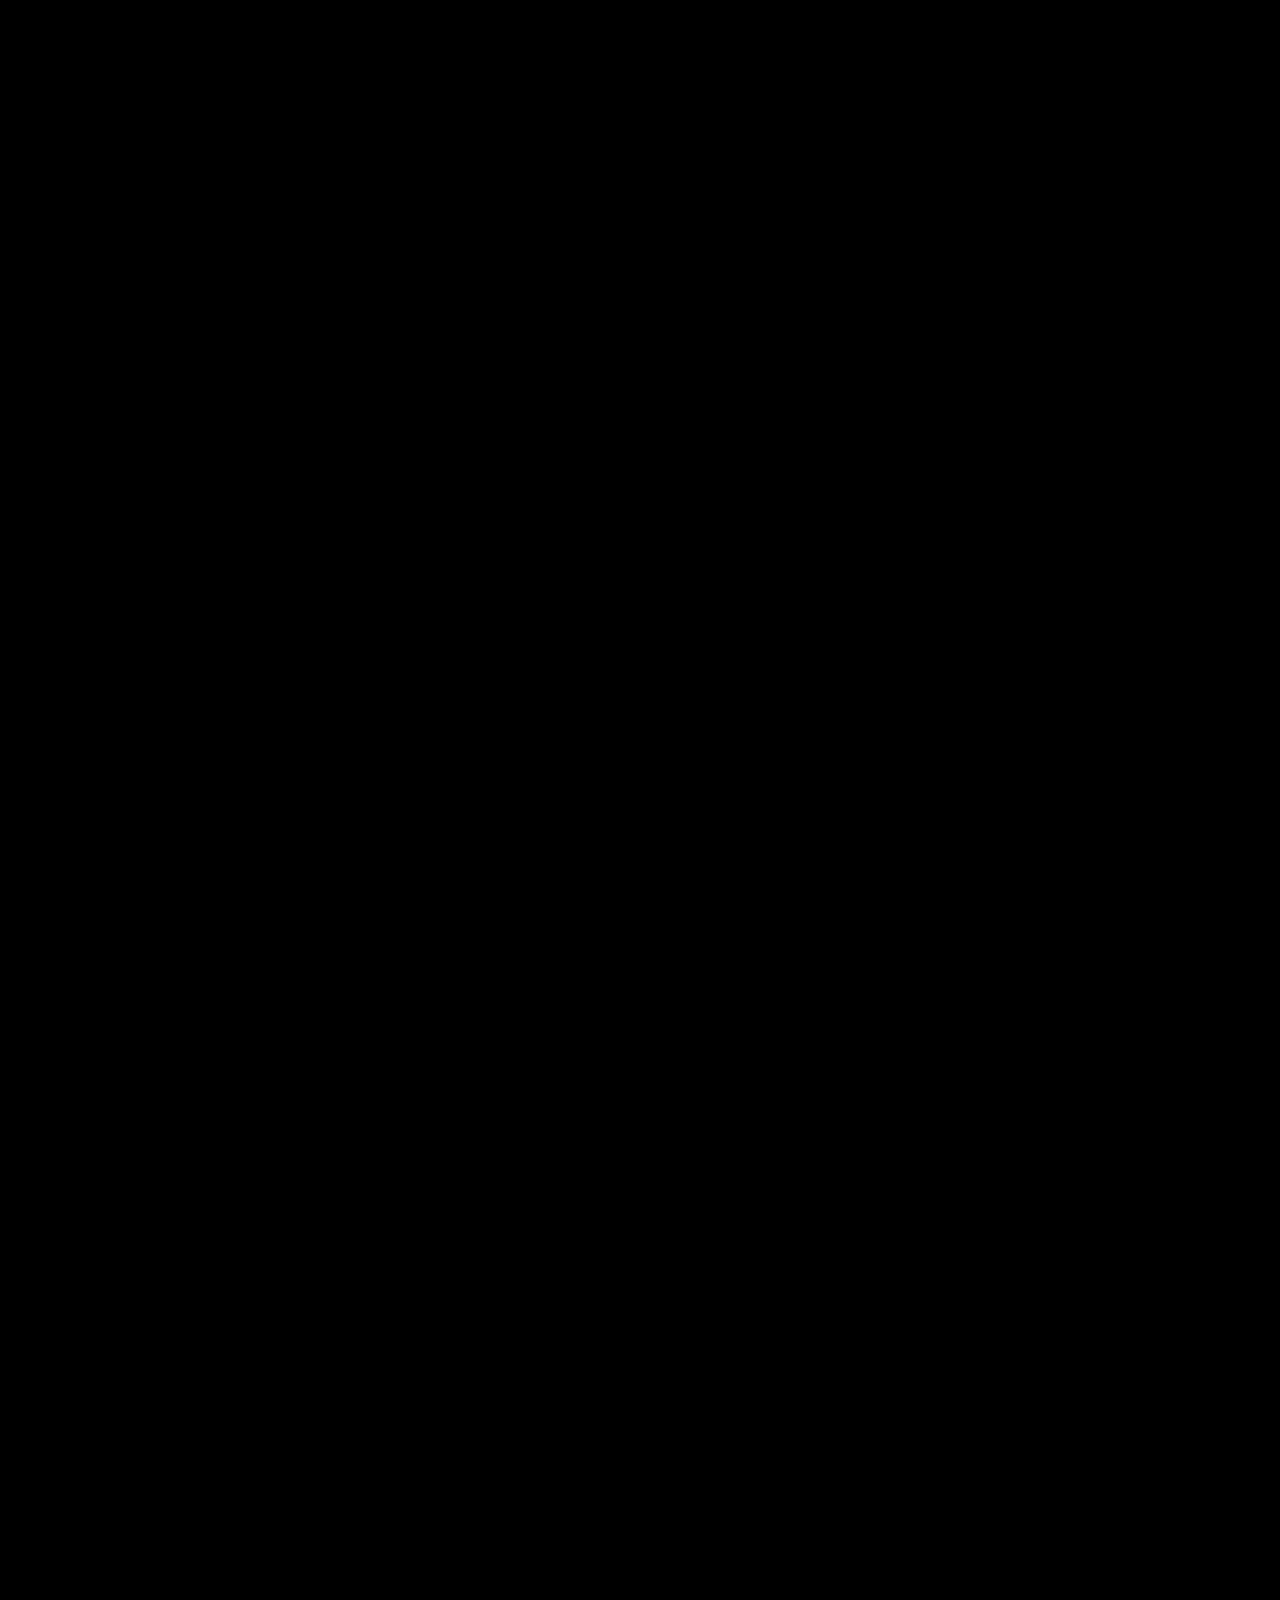
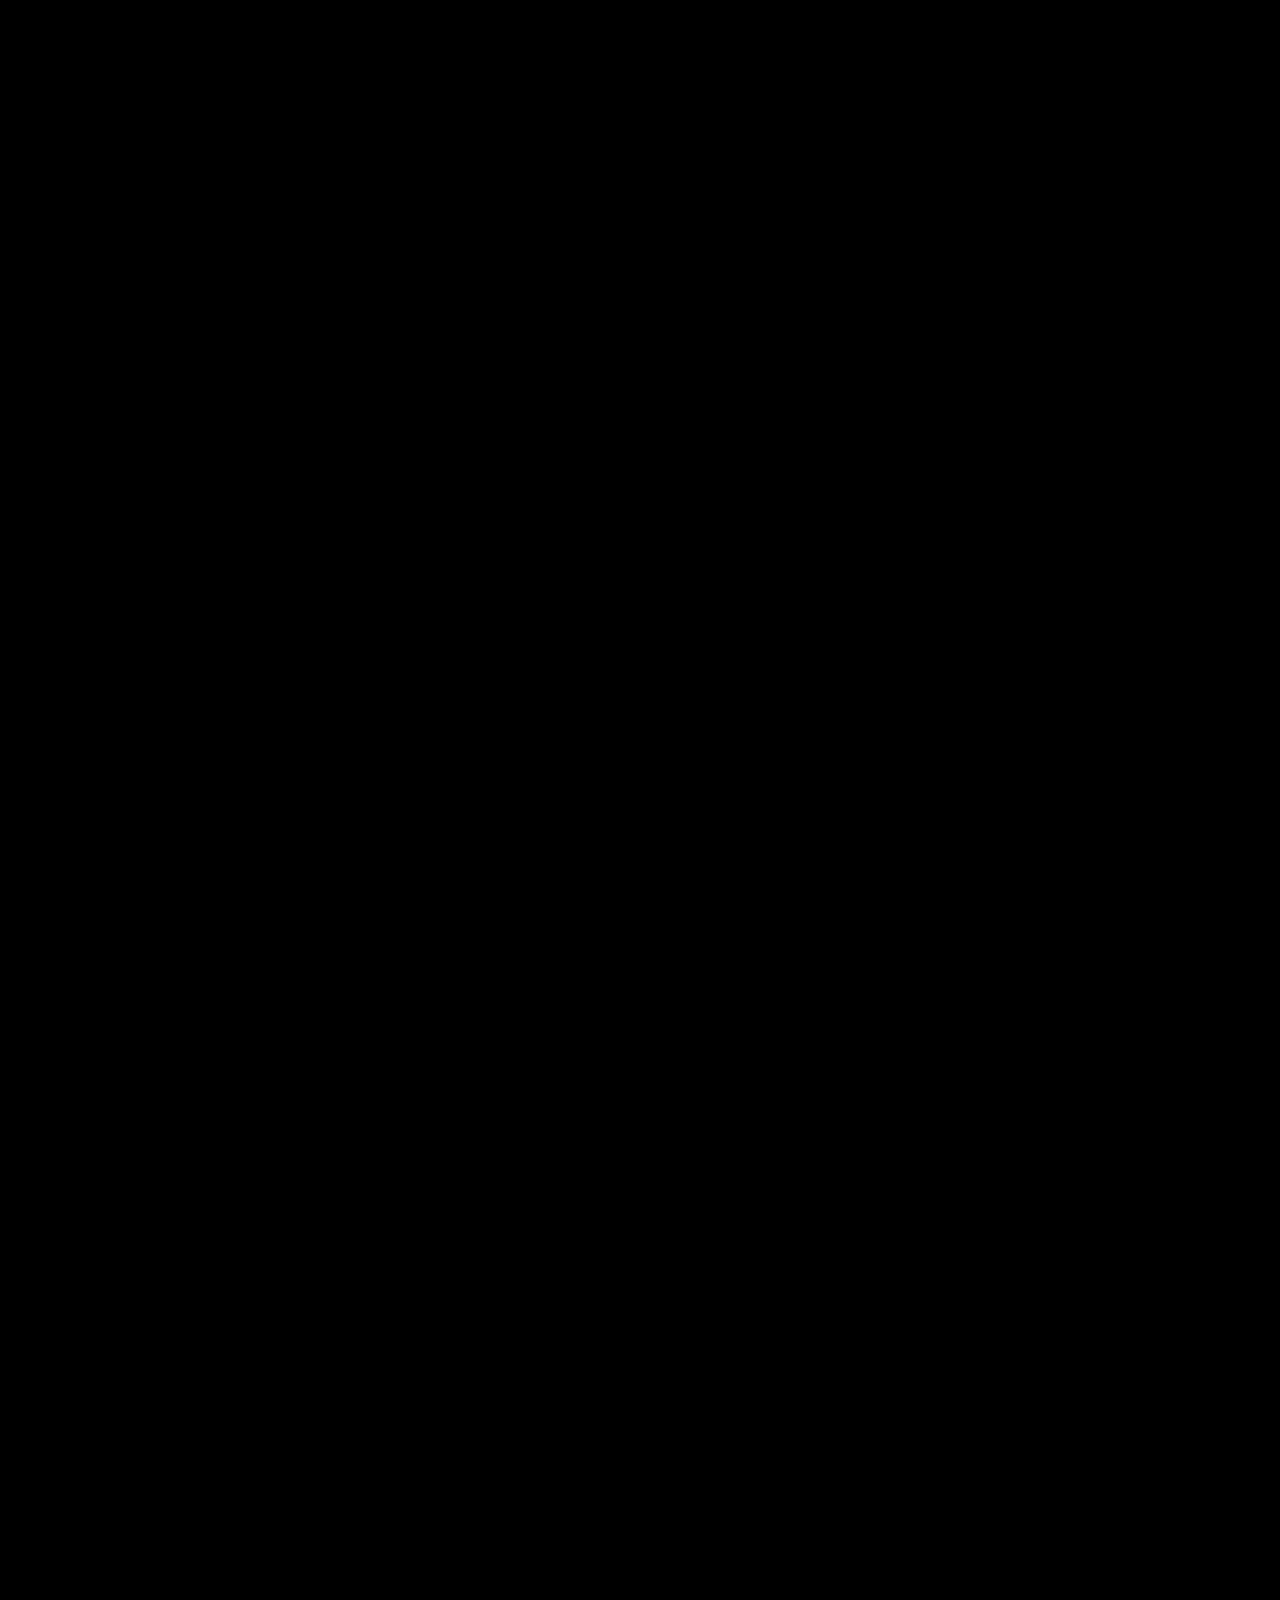
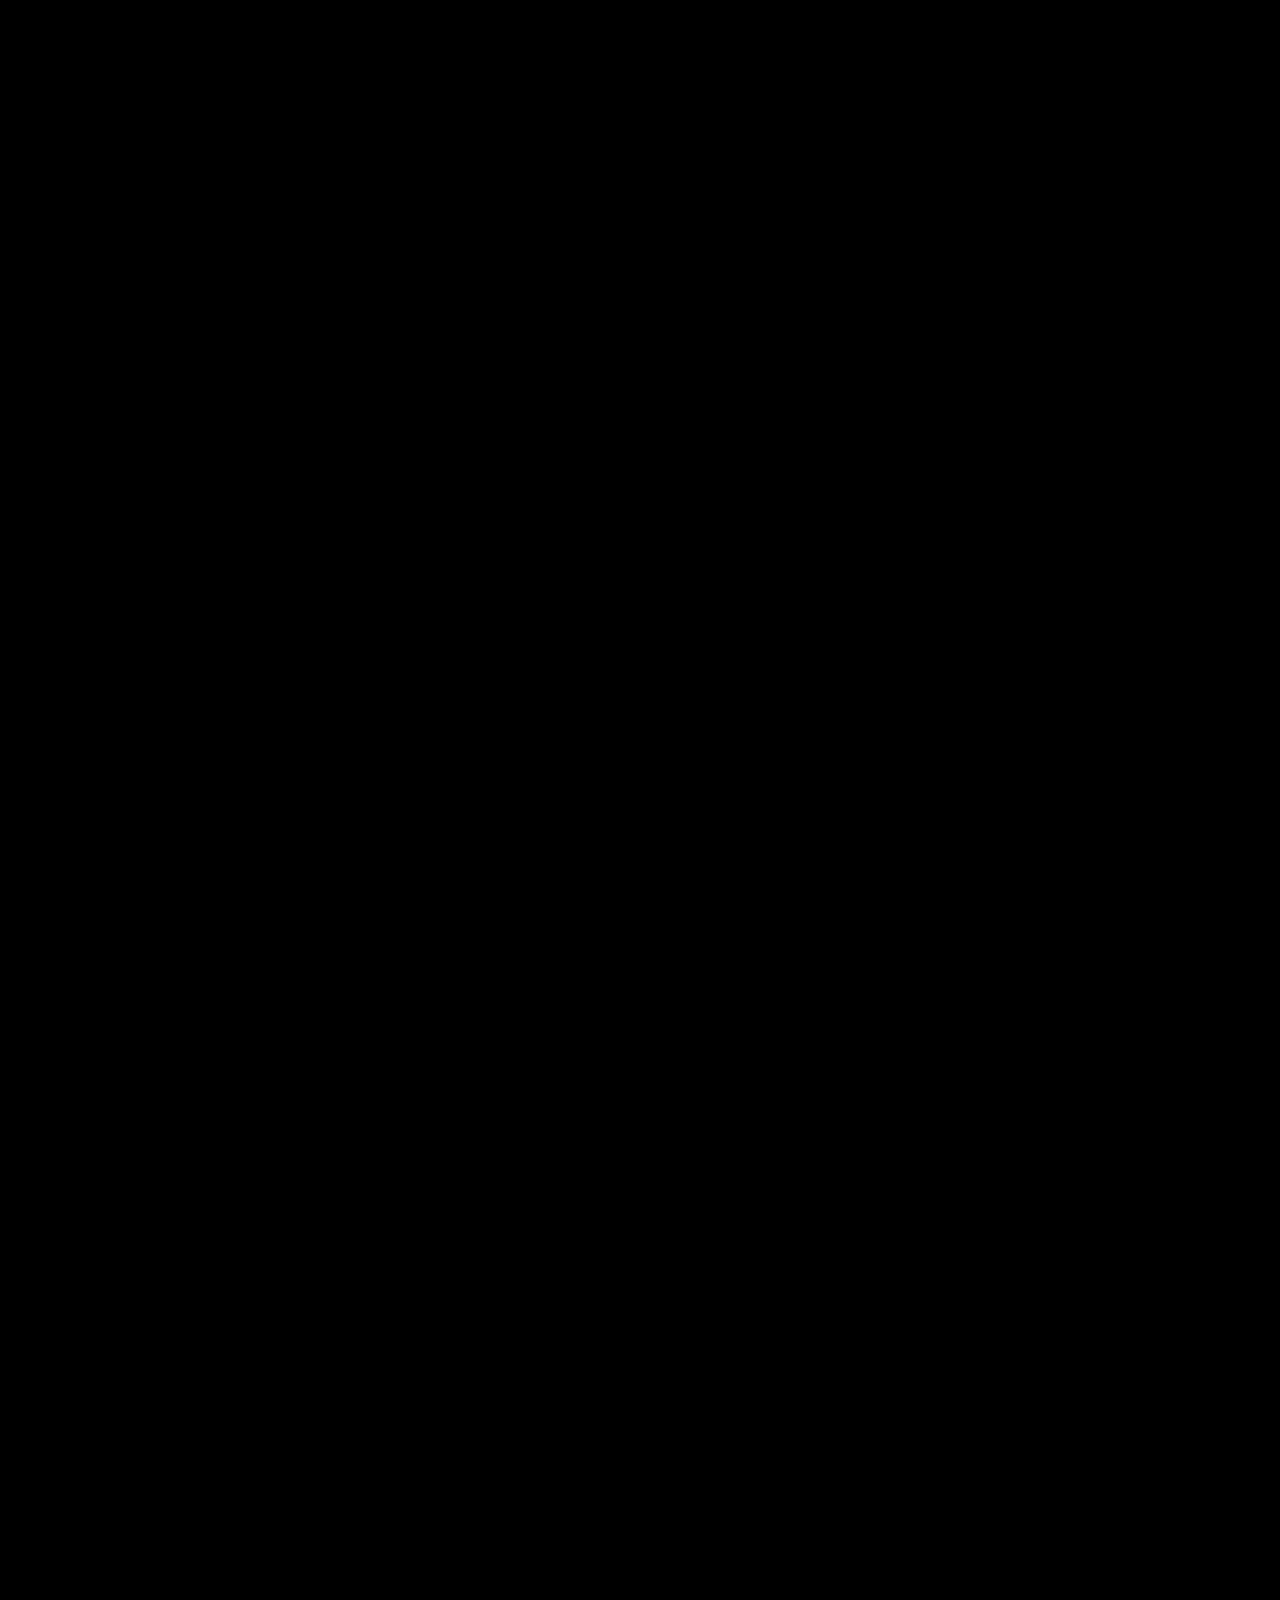
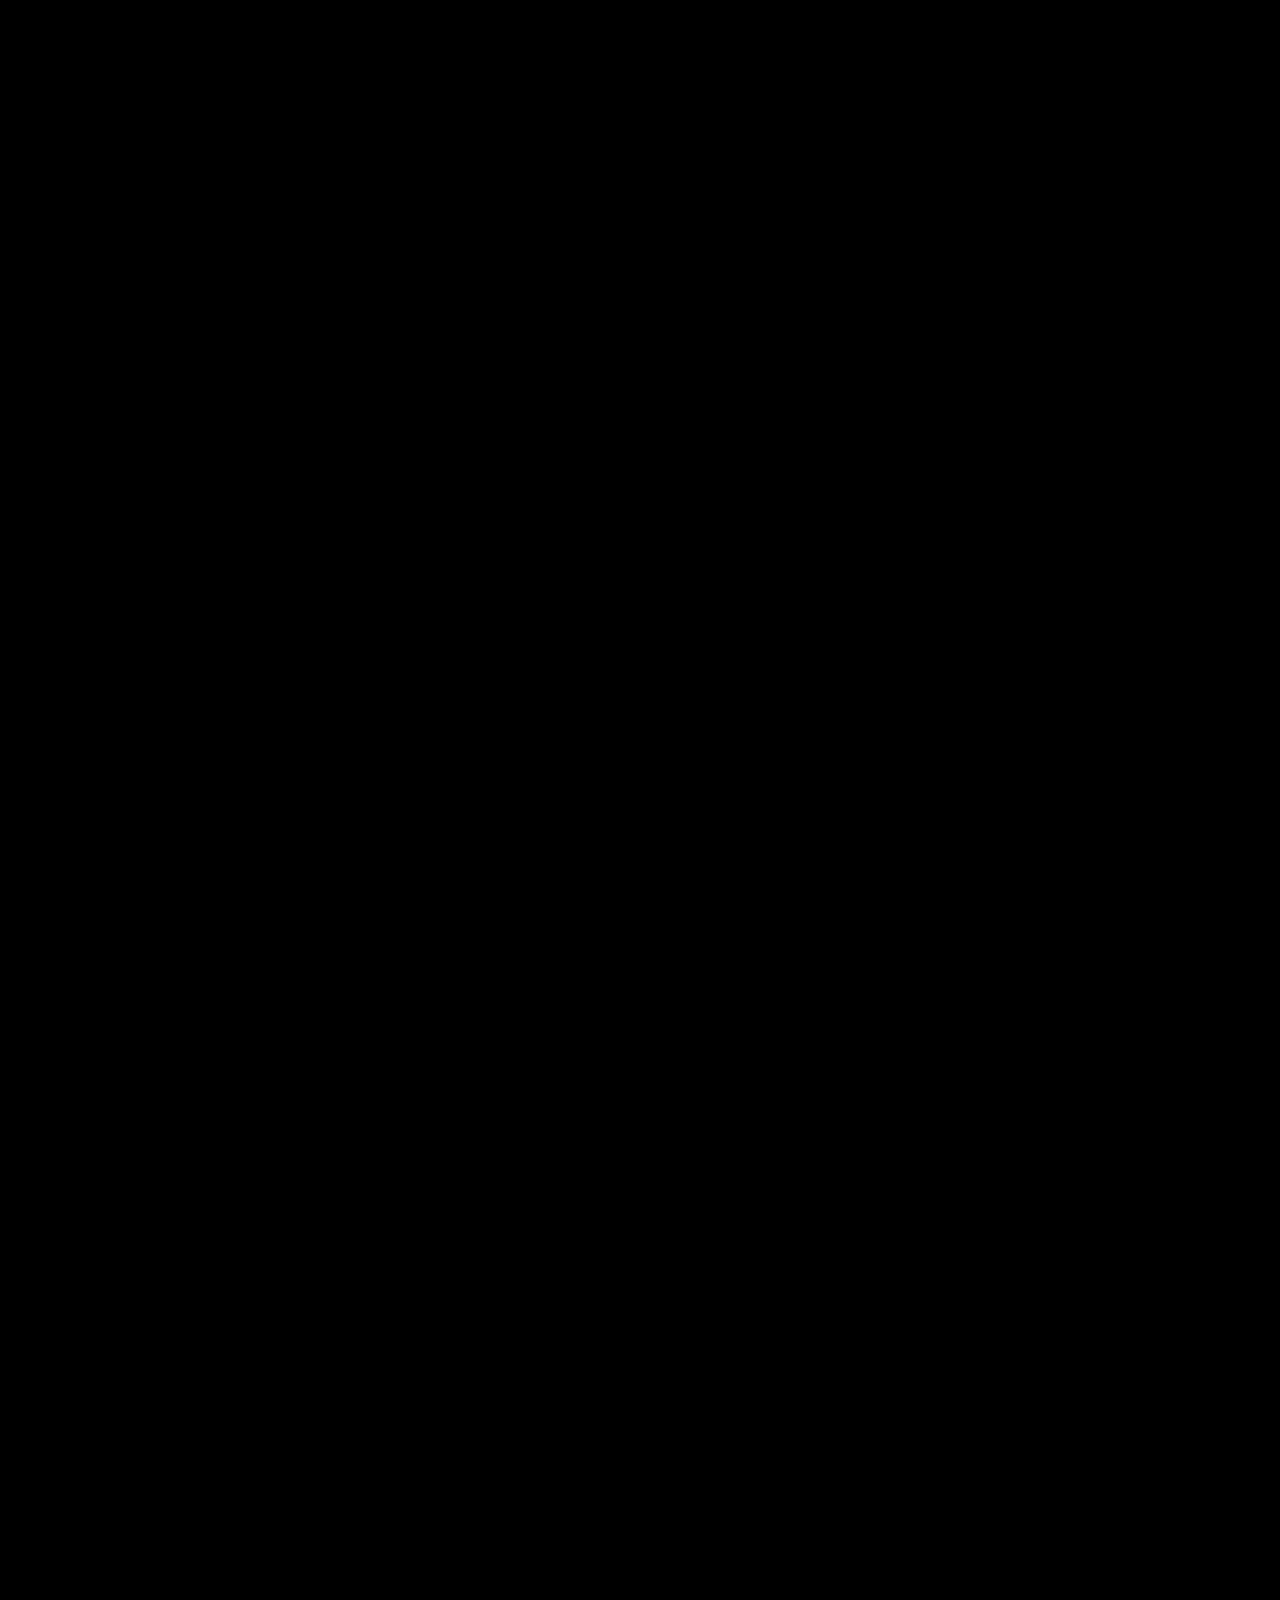
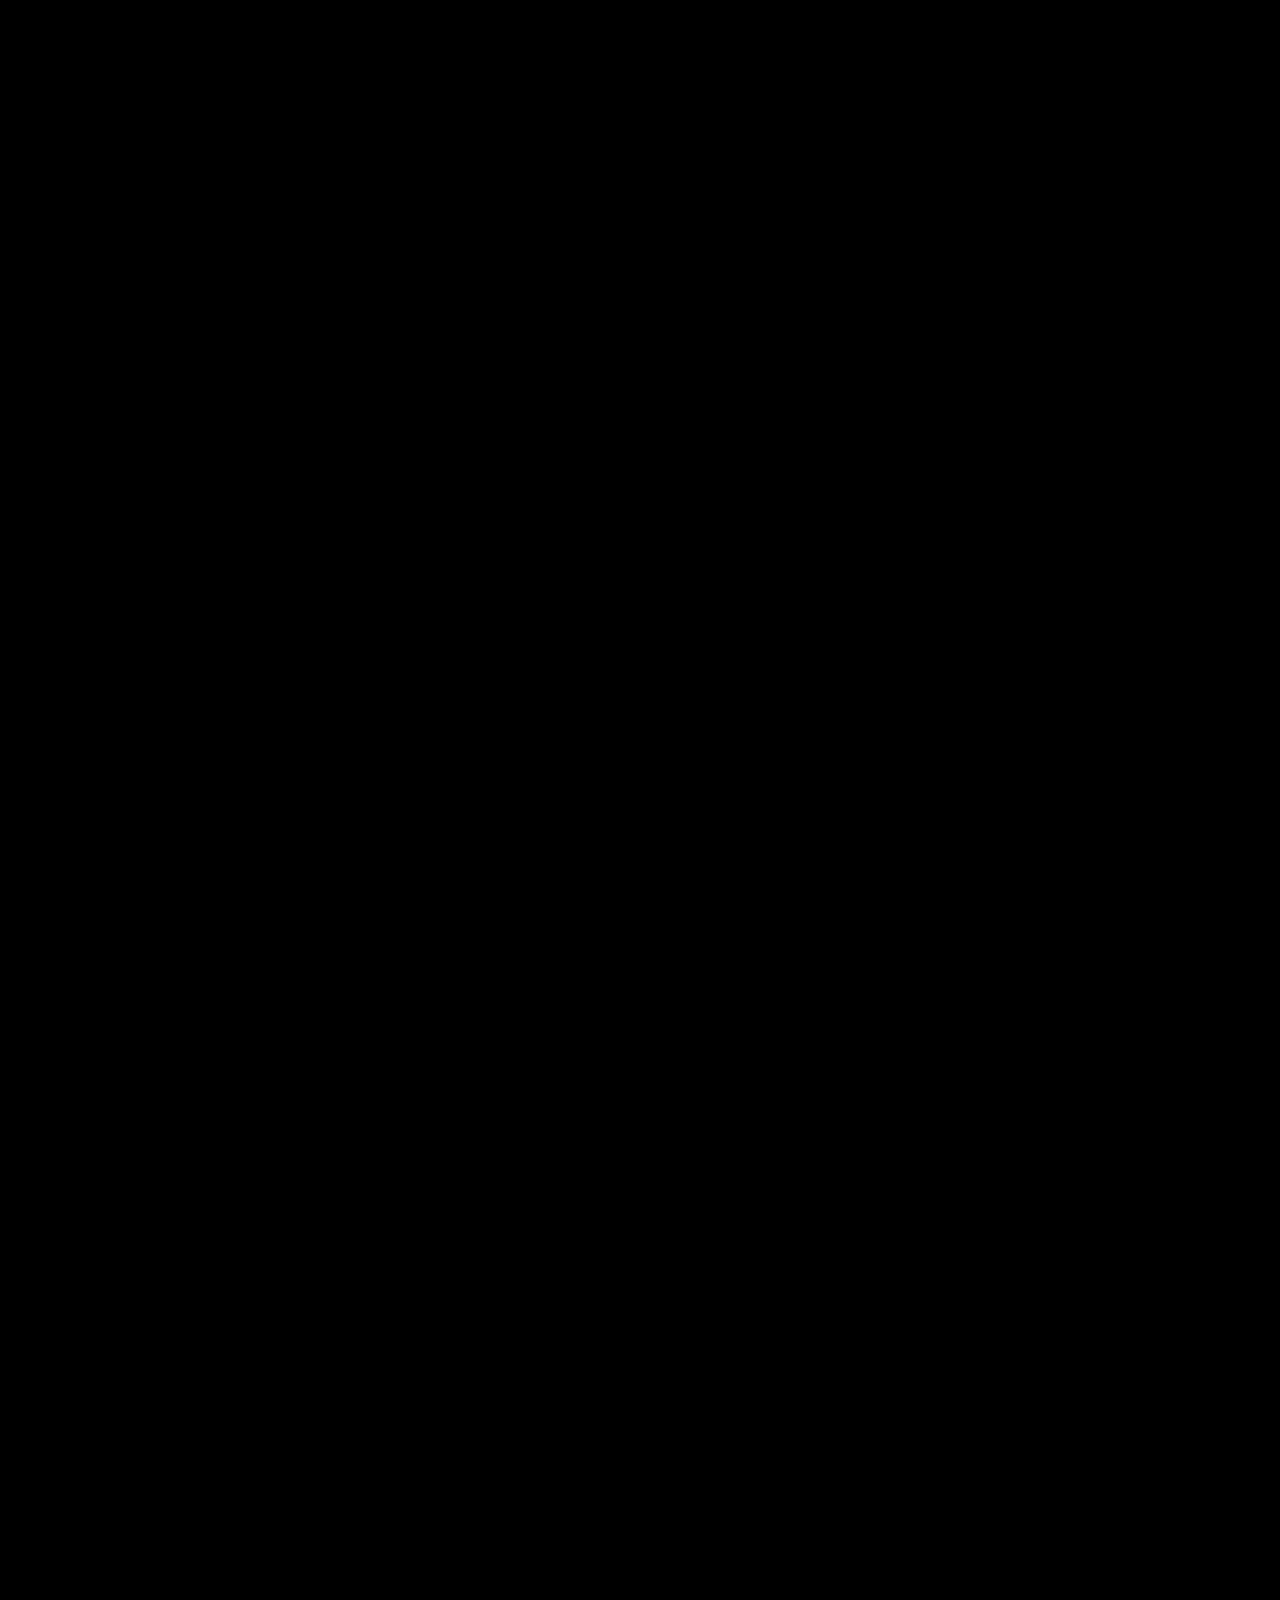
<file: b/index.html>
<!doctype html>
<html lang="zh-CN">
  <head>
    <meta charset="UTF-8" />
    <meta name="viewport" content="width=device-width, initial-scale=1.0" />
    <meta name="theme-color" content="#080706" />
    <title>礼乐之邦 · 编钟与乐悬</title>
    <script type="module" crossorigin src="/b/assets/index-O5GAZ4oU.js"></script>
    <link rel="stylesheet" crossorigin href="/b/assets/index--pNY7u6M.css">
  </head>
  <body>
    <div id="root"></div>
  </body>
</html>
</file>
<file: assets/index-CdbPCtYY.css>
*{margin:0;padding:0}html,body{min-height:100%;font-family:PingFangSC-Regular,Helvetica,Arial,SimSun,Microsoft Yahei,sans-serif}html::-webkit-scrollbar{width:.1rem;height:0}html::-webkit-scrollbar-track{background:#b3b1b1;border-radius:.1rem}html::-webkit-scrollbar-thumb{background:#888;border-radius:.1rem}html::-webkit-scrollbar-thumb:hover{background:#646464;border-radius:.1rem}html::-webkit-scrollbar-thumb:active{background:#444;border-radius:.1rem}html:lang(zh) h1,html:lang(zh) h2,html:lang(zh) h3,html:lang(zh) h4{font-family:Source Han Serif SC Bold;font-size:.625rem;font-weight:400;line-height:.5684rem;-webkit-text-size-adjust:100%!important;-moz-text-size-adjust:100%!important;text-size-adjust:100%!important}html:lang(zh) h5,html:lang(zh) h6{font-family:Source Han Serif SC Light;font-size:.4167rem;font-weight:400;line-height:.47rem;-webkit-text-size-adjust:100%!important;-moz-text-size-adjust:100%!important;text-size-adjust:100%!important}html:lang(zh) html,html:lang(zh) body,html:lang(zh) p{font-family:KaiTi;font-size:.4167rem;line-height:.6667rem;-webkit-text-size-adjust:100%!important;-moz-text-size-adjust:100%!important;text-size-adjust:100%!important}@font-face{font-family:Source Han Serif SC Bold;src:url(/assets/rites5/SourceHanSerifSC-Bold.otf)}@font-face{font-family:Source Han Serif SC Light;src:url(/assets/rites5/SourceHanSerifSC-Light.otf)}@font-face{font-family:KaiTi;src:url(/assets/rites5/FangZhengKiti.woff2)}.seeking-icon[data-v-35567810]{cursor:pointer;background-size:80%;border-radius:50%;justify-content:center;align-items:center;width:100%;min-width:.1rem;height:100%;min-height:.1rem;display:flex;position:relative}.seeking-icon .solid-circle[data-v-35567810]{background-color:#fff;border-radius:50%;width:60%;height:60%;animation:2s linear infinite alternate seeking-icon-circle-flicker-35567810;box-shadow:0 0 .2rem #fff}.seeking-icon:hover .solid-circle[data-v-35567810]{animation:none}.seeking-icon span[data-v-35567810]{opacity:.4;border:.01rem solid #fff;border-radius:50%;width:90%;height:90%;display:block;position:absolute;top:50%;left:50%;transform:translate(-50%,-50%);box-shadow:0 0 .01rem #fff}.seeking-icon span[data-v-35567810]:nth-of-type(2){animation:4s linear infinite seeking-icon-circle-scale-35567810}.seeking-icon span[data-v-35567810]:nth-of-type(3){animation:4s linear 2s infinite seeking-icon-circle-scale-35567810}.seeking-icon:hover span[data-v-35567810]:first-of-type{opacity:1}@keyframes seeking-icon-circle-flicker-35567810{0%{opacity:1}to{opacity:.7}}@keyframes seeking-icon-circle-scale-35567810{0%{opacity:.6;transform:translate(-50%,-50%)scale(1)}to{opacity:0;transform:translate(-50%,-50%)scale(1.5)}}p.vertical_rl[data-v-bfd0f4f0]{writing-mode:vertical-rl;color:#fff;letter-spacing:.018rem;font-weight:700}p.horizon_source[data-v-bfd0f4f0]{color:#fff;line-height:.4167rem}p.horizon_source[data-v-bfd0f4f0] span{text-align:right;display:block}p.horizon_text[data-v-bfd0f4f0]{color:#fff}p.vertical_text[data-v-bfd0f4f0]{color:#fff;writing-mode:vertical-rl}p.vertical_text[data-v-bfd0f4f0] span{border-left:.02rem solid #fff;padding:0 .04rem;font-size:.5rem;font-weight:700}p.vertical_text[data-v-bfd0f4f0] i{font-style:unset;background:url(/assets/rites5/rites_part5_red_textbg.webp) 0 0/100% 100% no-repeat;padding:.05rem .1rem .08rem}h1.horizon_title[data-v-bfd0f4f0]{color:#efc56b;font-weight:700}p.vertical_red_explanation[data-v-bfd0f4f0]{writing-mode:vertical-rl;color:#f9bb6a;letter-spacing:.018rem;font-weight:700}p.horizon_red_explanation[data-v-bfd0f4f0]{color:#ef9a35;letter-spacing:0;font-weight:700}img[data-v-bfd0f4f0]{width:100%;height:auto;display:block}.rites_part5[data-v-bfd0f4f0]{opacity:0;width:100vw;height:100vh;display:none;position:absolute}.rites_part5 .rites_part5bg1[data-v-bfd0f4f0]{transform-origin:bottom;background:url(/assets/rites5/rites_part5_bg1.webp) bottom/cover no-repeat;width:100%;height:100%;position:absolute;scale:1.2}.rites_part5 .rites_part5bg2[data-v-bfd0f4f0]{opacity:0;transform-origin:bottom;background:url(/assets/rites5/rites_part5_bg2.webp) bottom/cover no-repeat;width:100%;height:100%;position:absolute;scale:1.2}.rites_part5 .rites_part5_chimegroup1[data-v-bfd0f4f0]{width:37.5%;position:absolute;top:-10%}.rites_part5 .rites_part5_chimegroup1_left[data-v-bfd0f4f0]{transform-origin:100% 200%;left:2.5%;transform:rotate(0)}.rites_part5 .rites_part5_chimegroup1_right[data-v-bfd0f4f0]{transform-origin:20% -100%;right:2.5%;transform:rotate(0)}.rites_part5 .rites_part5_chimegroup2[data-v-bfd0f4f0]{width:22.2%;position:absolute;top:-20%}.rites_part5 .rites_part5_chimegroup2_left[data-v-bfd0f4f0]{transform-origin:100% 200%;left:10%;transform:rotate(0)}.rites_part5 .rites_part5_chimegroup2_right[data-v-bfd0f4f0]{transform-origin:96% 170%;right:10%;transform:rotate(0)}.rites_part5 .rites_part5_chimegroup3[data-v-bfd0f4f0]{width:37%;position:absolute;top:-40%}.rites_part5 .rites_part5_chimegroup3_left[data-v-bfd0f4f0]{transform-origin:78% 144%;left:2.5%;transform:rotate(0)}.rites_part5 .rites_part5_chimegroup3_right[data-v-bfd0f4f0]{transform-origin:0 170%;right:2.5%;transform:rotate(0)}.rites_part5 .rites_part5_chimegroup4[data-v-bfd0f4f0]{transform-origin:0 200%;width:10%;position:absolute;top:-50%;left:50%;transform:rotate(0)}.rites_part5 .rites_part5_chimegroup4 img[data-v-bfd0f4f0]{transform:translate(-50%,-50%)}.rites_part5 .rites_part5_chimegroup5[data-v-bfd0f4f0]{transform-origin:-10% 121%;width:17%;transition:all .5s linear;position:absolute;top:-50%;left:21.4%;transform:rotate(0)}.rites_part5 .rites_part5_chimegroup5 img[data-v-bfd0f4f0]{transform:translate(-50%,-50%)}.rites_part5 .rites_part5_chimegroup6[data-v-bfd0f4f0]{transform-origin:-229% 115%;width:17%;transition:all .5s linear;position:absolute;top:-50%;left:50%}.rites_part5 .rites_part5_chimegroup6 img[data-v-bfd0f4f0]{transform:translate(-50%,-50%)}.rites_part5 .rites_part5_chimegroup7[data-v-bfd0f4f0]{transform-origin:50%;width:17%;transition:all .5s linear;position:absolute;top:-50%;right:21.4%;transform:rotate(0)}.rites_part5 .rites_part5_chimegroup7 img[data-v-bfd0f4f0]{transform:translate(50%,-50%)}.rites_part5 .rites_part5_chimegroup8[data-v-bfd0f4f0]{width:42.65%;position:absolute;top:-300%;right:0}.rites_part5 .rites_part5_chime_shelf[data-v-bfd0f4f0]{opacity:0;width:33%;position:absolute;bottom:30%;left:50%;transform:translate(-50%,50%)}.rites_part5 .rites_part5_chime_series[data-v-bfd0f4f0]{opacity:0;width:100%;height:100%;display:none}.rites_part5 .rites_part5_chime_series .rites_part5_chime_series_pic[data-v-bfd0f4f0]{position:absolute;bottom:20%;left:50%;transform:translate(-50%)}.rites_part5 .rites_part5_chime_series .rites_part5_chime_series_pic1[data-v-bfd0f4f0]{width:34%;bottom:16%}.rites_part5 .rites_part5_chime_series .rites_part5_chime_series_pic2[data-v-bfd0f4f0]{opacity:0;width:34%}.rites_part5 .rites_part5_chime_series .rites_part5_chime_series_pic3[data-v-bfd0f4f0]{opacity:0;width:30%}.rites_part5 .rites_part5_chime_series .rites_part5_chime_series_pic4[data-v-bfd0f4f0]{opacity:0;width:16.5%}.rites_part5 .rites_part5_chime_series .rites_part5_chime_series_text[data-v-bfd0f4f0]{width:5.8%;position:absolute;top:15%;transform:translate(-50%)}.rites_part5 .rites_part5_chime_series .rites_part5_chime_series_text .rites_part5_text[data-v-bfd0f4f0]{width:max-content;position:absolute;top:90%;left:50%;transform:translate(-50%)}.rites_part5 .rites_part5_chime_series .rites_part5_chime_series_text .rites_part5_text p[data-v-bfd0f4f0]{letter-spacing:.03rem;font-family:Source Han Serif SC Light;font-size:.26rem;line-height:.54rem}.rites_part5 .rites_part5_chime_series .rites_part5_chime_series_text .rites_part5_text p[data-v-bfd0f4f0] span{padding:0 .06rem;font-size:.26rem;font-weight:400}.rites_part5 .rites_part5_chime_series .rites_part5_chime_series_text7[data-v-bfd0f4f0]{left:41%}.rites_part5 .rites_part5_chime_series .rites_part5_chime_series_text7 .rites_part5_chime_series_text_light7[data-v-bfd0f4f0]{position:absolute;top:0;left:0}.rites_part5 .rites_part5_chime_series .rites_part5_chime_series_text8[data-v-bfd0f4f0]{left:47%}.rites_part5 .rites_part5_chime_series .rites_part5_chime_series_text8 .rites_part5_chime_series_text_light8[data-v-bfd0f4f0]{opacity:0;position:absolute;top:0;left:0}.rites_part5 .rites_part5_chime_series .rites_part5_chime_series_text9[data-v-bfd0f4f0]{left:53%}.rites_part5 .rites_part5_chime_series .rites_part5_chime_series_text9 .rites_part5_chime_series_text_light9[data-v-bfd0f4f0]{opacity:0;position:absolute;top:0;left:0}.rites_part5 .rites_part5_chime_series .rites_part5_chime_series_text10[data-v-bfd0f4f0]{left:59%}.rites_part5 .rites_part5_chime_series .rites_part5_chime_series_text10 .rites_part5_chime_series_text_light10[data-v-bfd0f4f0]{opacity:0;position:absolute;top:0;left:0}.rites_part5 #rites_part5_video[data-v-bfd0f4f0]{opacity:0;object-fit:cover;width:100%;height:100%;display:none;position:absolute;top:0;left:0}.rites_part5 .rites_part5_text1[data-v-bfd0f4f0]{opacity:0;position:absolute;top:60%;right:10%;transform:translateY(-50%)}.rites_part5 .rites_part5_text1 p[data-v-bfd0f4f0]{font-size:.35rem}.rites_part5 .rites_part5_text2[data-v-bfd0f4f0],.rites_part5 .rites_part5_text5[data-v-bfd0f4f0],.rites_part5 .rites_part5_text6[data-v-bfd0f4f0]{text-align:center;width:100%;position:absolute;top:100%}.rites_part5 .rites_part5_text3[data-v-bfd0f4f0]{opacity:0;padding-top:5%;position:absolute;top:100%;left:70%}.rites_part5 .rites_part5_text3 h1[data-v-bfd0f4f0]{color:#fe8846;padding-bottom:5%}.rites_part5 .rites_part5_text4[data-v-bfd0f4f0]{opacity:0;position:absolute;top:108%;left:72%}.rites_part5 .rites_part5_text11[data-v-bfd0f4f0]{opacity:0;transform-origin:50% 230%;position:absolute;top:70%;left:50%;transform:translate(-50%,-50%)}.rites_part5 .rites_part5_text11 p[data-v-bfd0f4f0]{font-size:.35rem;line-height:.44rem}.rites_part5 .rites_part5_text11 p[data-v-bfd0f4f0] span{line-height:1rem}.rites_part5 .rites_part5_text12[data-v-bfd0f4f0]{position:absolute;top:100%;left:70%}.rites_part5 .rites_part5_text12 h1[data-v-bfd0f4f0]{color:#fe8846;padding-bottom:5%}.rites_part5 .rites_part5_text13[data-v-bfd0f4f0],.rites_part5 .rites_part5_text14[data-v-bfd0f4f0]{position:absolute;top:108%;left:70%}.rites_part5 .rites_part5_dot1[data-v-bfd0f4f0]{opacity:0;width:.6rem;height:.6rem;display:none;position:absolute;top:68%;left:25%}.rites_part5 .rites_part5_dot2[data-v-bfd0f4f0]{opacity:0;width:.6rem;height:.6rem;display:none;position:absolute;top:30%;left:50%}.rites_part5 .rites_part5_dot3[data-v-bfd0f4f0]{opacity:0;width:.6rem;height:.6rem;display:none;position:absolute;top:68%;left:80%}@keyframes seeking-icon-circle-flicker-bfd0f4f0{0%{opacity:1}to{opacity:.7}}@keyframes seeking-icon-circle-scale-bfd0f4f0{0%{opacity:.6;transform:translate(-50%,-50%)scale(1)}to{opacity:0;transform:translate(-50%,-50%)scale(1.5)}}html,body,#root{background:#000;min-height:100%;margin:0}body{overflow-x:hidden}.part5-scroll{position:relative}.part5-viewport{background:#000;position:fixed;inset:0;overflow:hidden}.part5-viewport .rites_part5{top:0;left:0}[role=button]:focus-visible{outline-offset:5px;outline:2px solid #efc56b}.media-error{color:#fff;font:16px sans-serif;display:none;position:fixed;bottom:12px;left:20px}[data-media-error=true] .media-error{display:block}@media (prefers-reduced-motion:reduce){.rites_part5 *{transition:none!important;animation:none!important}}.original-nav{z-index:9998;box-sizing:border-box;background:#000000c4;align-items:center;width:100%;height:.92rem;padding-left:3.09rem;padding-right:3.04rem;transition:transform .3s;display:flex;position:fixed;top:0;left:0}.original-nav.hidden{transform:translateY(-100%)}.original-nav-logo img{filter:drop-shadow(0 0 .18rem #ff90002e);width:1.73rem;height:.83rem;display:block}.original-nav-right{align-items:center;height:100%;margin-left:auto;display:flex}.original-nav-links{margin:0;padding:0;list-style:none;display:flex}.original-nav-links li{border-right:.01rem dotted #bebebe;height:.42rem;padding:0 .24rem}.original-nav-links a{height:.42rem;display:block;position:relative}.original-nav-links img{opacity:.9;width:auto;height:.42rem;display:block}.original-nav-links img.hover{opacity:0;position:absolute;top:0;left:0}.original-nav-links a:hover img.hover,.original-nav-links a:focus-visible img.hover{opacity:1}.original-nav-languages{align-items:center;gap:.15rem;padding:0 .3rem;font-family:Source Han Serif SC Bold,serif;display:flex}.original-nav-languages>*{color:#fff;box-sizing:border-box;border-radius:50%;justify-content:center;align-items:center;width:.52rem;height:.52rem;font-size:.29rem;text-decoration:none;display:flex}.original-nav-languages .active{background:#a6793e}.original-nav-languages a{opacity:.45}.original-nav-sound{cursor:pointer;background:0 0;border:0;border-left:.01rem dotted #bebebe;justify-content:flex-end;align-items:center;width:.65rem;height:.42rem;padding:0 0 0 .4rem;display:flex}.original-nav-sound img{width:.24rem;height:.24rem;display:block}@media (width<=800px){.original-nav{height:54px;padding:0 20px}.original-nav-logo img{width:100px;height:auto}.original-nav-links{display:none}.original-nav-languages{margin-left:auto}.original-nav-languages>*{width:30px;height:30px;font-size:16px}.original-nav-sound{width:40px;height:26px;padding-left:12px}.original-nav-sound img{width:18px;height:18px}}@media (prefers-reduced-motion:reduce){.original-nav{transition:none}}
</file>
<file: b/assets/index--pNY7u6M.css>
*{margin:0;padding:0}html,body{min-height:100%;font-family:PingFangSC-Regular,Helvetica,Arial,SimSun,Microsoft Yahei,sans-serif}html::-webkit-scrollbar{width:.1rem;height:0}html::-webkit-scrollbar-track{background:#b3b1b1;border-radius:.1rem}html::-webkit-scrollbar-thumb{background:#888;border-radius:.1rem}html::-webkit-scrollbar-thumb:hover{background:#646464;border-radius:.1rem}html::-webkit-scrollbar-thumb:active{background:#444;border-radius:.1rem}html:lang(zh) h1,html:lang(zh) h2,html:lang(zh) h3,html:lang(zh) h4{font-family:Source Han Serif SC Bold;font-size:.625rem;font-weight:400;line-height:.5684rem;-webkit-text-size-adjust:100%!important;-moz-text-size-adjust:100%!important;text-size-adjust:100%!important}html:lang(zh) h5,html:lang(zh) h6{font-family:Source Han Serif SC Light;font-size:.4167rem;font-weight:400;line-height:.47rem;-webkit-text-size-adjust:100%!important;-moz-text-size-adjust:100%!important;text-size-adjust:100%!important}html:lang(zh) html,html:lang(zh) body,html:lang(zh) p{font-family:KaiTi;font-size:.4167rem;line-height:.6667rem;-webkit-text-size-adjust:100%!important;-moz-text-size-adjust:100%!important;text-size-adjust:100%!important}@font-face{font-family:Source Han Serif SC Bold;src:url(/b/assets/rites5/SourceHanSerifSC-Bold-subset.woff2)format("woff2");font-display:swap}@font-face{font-family:Source Han Serif SC Light;src:url(/b/assets/rites5/SourceHanSerifSC-Light-subset.woff2)format("woff2");font-display:swap}@font-face{font-family:KaiTi;src:url(/b/assets/rites5/FangZhengKiti-subset.woff2)format("woff2");font-display:swap}.seeking-icon[data-v-35567810]{cursor:pointer;background-size:80%;border-radius:50%;justify-content:center;align-items:center;width:100%;min-width:.1rem;height:100%;min-height:.1rem;display:flex;position:relative}.seeking-icon .solid-circle[data-v-35567810]{background-color:#fff;border-radius:50%;width:60%;height:60%;animation:2s linear infinite alternate seeking-icon-circle-flicker-35567810;box-shadow:0 0 .2rem #fff}.seeking-icon:hover .solid-circle[data-v-35567810]{animation:none}.seeking-icon span[data-v-35567810]{opacity:.4;border:.01rem solid #fff;border-radius:50%;width:90%;height:90%;display:block;position:absolute;top:50%;left:50%;transform:translate(-50%,-50%);box-shadow:0 0 .01rem #fff}.seeking-icon span[data-v-35567810]:nth-of-type(2){animation:4s linear infinite seeking-icon-circle-scale-35567810}.seeking-icon span[data-v-35567810]:nth-of-type(3){animation:4s linear 2s infinite seeking-icon-circle-scale-35567810}.seeking-icon:hover span[data-v-35567810]:first-of-type{opacity:1}@keyframes seeking-icon-circle-flicker-35567810{0%{opacity:1}to{opacity:.7}}@keyframes seeking-icon-circle-scale-35567810{0%{opacity:.6;transform:translate(-50%,-50%)scale(1)}to{opacity:0;transform:translate(-50%,-50%)scale(1.5)}}p.vertical_rl[data-v-bfd0f4f0]{writing-mode:vertical-rl;color:#fff;letter-spacing:.018rem;font-weight:700}p.horizon_source[data-v-bfd0f4f0]{color:#fff;line-height:.4167rem}p.horizon_source[data-v-bfd0f4f0] span{text-align:right;display:block}p.horizon_text[data-v-bfd0f4f0]{color:#fff}p.vertical_text[data-v-bfd0f4f0]{color:#fff;writing-mode:vertical-rl}p.vertical_text[data-v-bfd0f4f0] span{border-left:.02rem solid #fff;padding:0 .04rem;font-size:.5rem;font-weight:700}p.vertical_text[data-v-bfd0f4f0] i{font-style:unset;background:url(/b/assets/rites5/rites_part5_red_textbg.webp) 0 0/100% 100% no-repeat;padding:.05rem .1rem .08rem}h1.horizon_title[data-v-bfd0f4f0]{color:#efc56b;font-weight:700}p.vertical_red_explanation[data-v-bfd0f4f0]{writing-mode:vertical-rl;color:#f9bb6a;letter-spacing:.018rem;font-weight:700}p.horizon_red_explanation[data-v-bfd0f4f0]{color:#ef9a35;letter-spacing:0;font-weight:700}img[data-v-bfd0f4f0]{width:100%;height:auto;display:block}.rites_part5[data-v-bfd0f4f0]{opacity:0;width:100vw;height:100vh;display:none;position:absolute}.rites_part5 .rites_part5bg1[data-v-bfd0f4f0]{transform-origin:bottom;background:url(/b/assets/rites5/rites_part5_bg1.webp) bottom/cover no-repeat;width:100%;height:100%;position:absolute;scale:1.2}.rites_part5 .rites_part5bg2[data-v-bfd0f4f0]{opacity:0;transform-origin:bottom;background:url(/b/assets/rites5/rites_part5_bg2.webp) bottom/cover no-repeat;width:100%;height:100%;position:absolute;scale:1.2}.rites_part5 .rites_part5_chimegroup1[data-v-bfd0f4f0]{width:37.5%;position:absolute;top:-10%}.rites_part5 .rites_part5_chimegroup1_left[data-v-bfd0f4f0]{transform-origin:100% 200%;left:2.5%;transform:rotate(0)}.rites_part5 .rites_part5_chimegroup1_right[data-v-bfd0f4f0]{transform-origin:20% -100%;right:2.5%;transform:rotate(0)}.rites_part5 .rites_part5_chimegroup2[data-v-bfd0f4f0]{width:22.2%;position:absolute;top:-20%}.rites_part5 .rites_part5_chimegroup2_left[data-v-bfd0f4f0]{transform-origin:100% 200%;left:10%;transform:rotate(0)}.rites_part5 .rites_part5_chimegroup2_right[data-v-bfd0f4f0]{transform-origin:96% 170%;right:10%;transform:rotate(0)}.rites_part5 .rites_part5_chimegroup3[data-v-bfd0f4f0]{width:37%;position:absolute;top:-40%}.rites_part5 .rites_part5_chimegroup3_left[data-v-bfd0f4f0]{transform-origin:78% 144%;left:2.5%;transform:rotate(0)}.rites_part5 .rites_part5_chimegroup3_right[data-v-bfd0f4f0]{transform-origin:0 170%;right:2.5%;transform:rotate(0)}.rites_part5 .rites_part5_chimegroup4[data-v-bfd0f4f0]{transform-origin:0 200%;width:10%;position:absolute;top:-50%;left:50%;transform:rotate(0)}.rites_part5 .rites_part5_chimegroup4 img[data-v-bfd0f4f0]{transform:translate(-50%,-50%)}.rites_part5 .rites_part5_chimegroup5[data-v-bfd0f4f0]{transform-origin:-10% 121%;width:17%;transition:all .5s linear;position:absolute;top:-50%;left:21.4%;transform:rotate(0)}.rites_part5 .rites_part5_chimegroup5 img[data-v-bfd0f4f0]{transform:translate(-50%,-50%)}.rites_part5 .rites_part5_chimegroup6[data-v-bfd0f4f0]{transform-origin:-229% 115%;width:17%;transition:all .5s linear;position:absolute;top:-50%;left:50%}.rites_part5 .rites_part5_chimegroup6 img[data-v-bfd0f4f0]{transform:translate(-50%,-50%)}.rites_part5 .rites_part5_chimegroup7[data-v-bfd0f4f0]{transform-origin:50%;width:17%;transition:all .5s linear;position:absolute;top:-50%;right:21.4%;transform:rotate(0)}.rites_part5 .rites_part5_chimegroup7 img[data-v-bfd0f4f0]{transform:translate(50%,-50%)}.rites_part5 .rites_part5_chimegroup8[data-v-bfd0f4f0]{width:42.65%;position:absolute;top:-300%;right:0}.rites_part5 .rites_part5_chime_shelf[data-v-bfd0f4f0]{opacity:0;width:33%;position:absolute;bottom:30%;left:50%;transform:translate(-50%,50%)}.rites_part5 .rites_part5_chime_series[data-v-bfd0f4f0]{opacity:0;width:100%;height:100%;display:none}.rites_part5 .rites_part5_chime_series .rites_part5_chime_series_pic[data-v-bfd0f4f0]{position:absolute;bottom:20%;left:50%;transform:translate(-50%)}.rites_part5 .rites_part5_chime_series .rites_part5_chime_series_pic1[data-v-bfd0f4f0]{width:34%;bottom:16%}.rites_part5 .rites_part5_chime_series .rites_part5_chime_series_pic2[data-v-bfd0f4f0]{opacity:0;width:34%}.rites_part5 .rites_part5_chime_series .rites_part5_chime_series_pic3[data-v-bfd0f4f0]{opacity:0;width:30%}.rites_part5 .rites_part5_chime_series .rites_part5_chime_series_pic4[data-v-bfd0f4f0]{opacity:0;width:16.5%}.rites_part5 .rites_part5_chime_series .rites_part5_chime_series_text[data-v-bfd0f4f0]{width:5.8%;position:absolute;top:15%;transform:translate(-50%)}.rites_part5 .rites_part5_chime_series .rites_part5_chime_series_text .rites_part5_text[data-v-bfd0f4f0]{width:max-content;position:absolute;top:90%;left:50%;transform:translate(-50%)}.rites_part5 .rites_part5_chime_series .rites_part5_chime_series_text .rites_part5_text p[data-v-bfd0f4f0]{letter-spacing:.03rem;font-family:Source Han Serif SC Light;font-size:.26rem;line-height:.54rem}.rites_part5 .rites_part5_chime_series .rites_part5_chime_series_text .rites_part5_text p[data-v-bfd0f4f0] span{padding:0 .06rem;font-size:.26rem;font-weight:400}.rites_part5 .rites_part5_chime_series .rites_part5_chime_series_text7[data-v-bfd0f4f0]{left:41%}.rites_part5 .rites_part5_chime_series .rites_part5_chime_series_text7 .rites_part5_chime_series_text_light7[data-v-bfd0f4f0]{position:absolute;top:0;left:0}.rites_part5 .rites_part5_chime_series .rites_part5_chime_series_text8[data-v-bfd0f4f0]{left:47%}.rites_part5 .rites_part5_chime_series .rites_part5_chime_series_text8 .rites_part5_chime_series_text_light8[data-v-bfd0f4f0]{opacity:0;position:absolute;top:0;left:0}.rites_part5 .rites_part5_chime_series .rites_part5_chime_series_text9[data-v-bfd0f4f0]{left:53%}.rites_part5 .rites_part5_chime_series .rites_part5_chime_series_text9 .rites_part5_chime_series_text_light9[data-v-bfd0f4f0]{opacity:0;position:absolute;top:0;left:0}.rites_part5 .rites_part5_chime_series .rites_part5_chime_series_text10[data-v-bfd0f4f0]{left:59%}.rites_part5 .rites_part5_chime_series .rites_part5_chime_series_text10 .rites_part5_chime_series_text_light10[data-v-bfd0f4f0]{opacity:0;position:absolute;top:0;left:0}.rites_part5 #rites_part5_video[data-v-bfd0f4f0]{opacity:0;object-fit:cover;width:100%;height:100%;display:none;position:absolute;top:0;left:0}.rites_part5 .rites_part5_text1[data-v-bfd0f4f0]{opacity:0;position:absolute;top:60%;right:10%;transform:translateY(-50%)}.rites_part5 .rites_part5_text1 p[data-v-bfd0f4f0]{font-size:.35rem}.rites_part5 .rites_part5_text2[data-v-bfd0f4f0],.rites_part5 .rites_part5_text5[data-v-bfd0f4f0],.rites_part5 .rites_part5_text6[data-v-bfd0f4f0]{text-align:center;width:100%;position:absolute;top:100%}.rites_part5 .rites_part5_text3[data-v-bfd0f4f0]{opacity:0;padding-top:5%;position:absolute;top:100%;left:70%}.rites_part5 .rites_part5_text3 h1[data-v-bfd0f4f0]{color:#fe8846;padding-bottom:5%}.rites_part5 .rites_part5_text4[data-v-bfd0f4f0]{opacity:0;position:absolute;top:108%;left:72%}.rites_part5 .rites_part5_text11[data-v-bfd0f4f0]{opacity:0;transform-origin:50% 230%;position:absolute;top:70%;left:50%;transform:translate(-50%,-50%)}.rites_part5 .rites_part5_text11 p[data-v-bfd0f4f0]{font-size:.35rem;line-height:.44rem}.rites_part5 .rites_part5_text11 p[data-v-bfd0f4f0] span{line-height:1rem}.rites_part5 .rites_part5_text12[data-v-bfd0f4f0]{position:absolute;top:100%;left:70%}.rites_part5 .rites_part5_text12 h1[data-v-bfd0f4f0]{color:#fe8846;padding-bottom:5%}.rites_part5 .rites_part5_text13[data-v-bfd0f4f0],.rites_part5 .rites_part5_text14[data-v-bfd0f4f0]{position:absolute;top:108%;left:70%}.rites_part5 .rites_part5_dot1[data-v-bfd0f4f0]{opacity:0;width:.6rem;height:.6rem;display:none;position:absolute;top:68%;left:25%}.rites_part5 .rites_part5_dot2[data-v-bfd0f4f0]{opacity:0;width:.6rem;height:.6rem;display:none;position:absolute;top:30%;left:50%}.rites_part5 .rites_part5_dot3[data-v-bfd0f4f0]{opacity:0;width:.6rem;height:.6rem;display:none;position:absolute;top:68%;left:80%}@keyframes seeking-icon-circle-flicker-bfd0f4f0{0%{opacity:1}to{opacity:.7}}@keyframes seeking-icon-circle-scale-bfd0f4f0{0%{opacity:.6;transform:translate(-50%,-50%)scale(1)}to{opacity:0;transform:translate(-50%,-50%)scale(1.5)}}html,body,#root{background:#000;min-height:100%;margin:0}body{overflow-x:hidden}.part5-scroll{position:relative}.part5-viewport{background:#000;position:fixed;inset:0;overflow:hidden}.part5-viewport .rites_part5{top:0;left:0}[role=button]:focus-visible{outline-offset:5px;outline:2px solid #efc56b}.media-error{color:#fff;font:16px sans-serif;display:none;position:fixed;bottom:12px;left:20px}[data-media-error=true] .media-error{display:block}@media (prefers-reduced-motion:reduce){.rites_part5 *{transition:none!important;animation:none!important}}.original-nav{z-index:9998;box-sizing:border-box;background:#000000c4;align-items:center;width:100%;height:.92rem;padding-left:3.09rem;padding-right:3.04rem;transition:transform .3s;display:flex;position:fixed;top:0;left:0}.original-nav.hidden{transform:translateY(-100%)}.original-nav-logo img{filter:drop-shadow(0 0 .18rem #ff90002e);width:1.73rem;height:.83rem;display:block}.original-nav-right{align-items:center;height:100%;margin-left:auto;display:flex}.original-nav-links{margin:0;padding:0;list-style:none;display:flex}.original-nav-links li{border-right:.01rem dotted #bebebe;height:.42rem;padding:0 .24rem}.original-nav-links a{height:.42rem;display:block;position:relative}.original-nav-links img{opacity:.9;width:auto;height:.42rem;display:block}.original-nav-links img.hover{opacity:0;position:absolute;top:0;left:0}.original-nav-links a:hover img.hover,.original-nav-links a:focus-visible img.hover{opacity:1}.original-nav-languages{align-items:center;gap:.15rem;padding:0 .3rem;font-family:Source Han Serif SC Bold,serif;display:flex}.original-nav-languages>*{color:#fff;box-sizing:border-box;border-radius:50%;justify-content:center;align-items:center;width:.52rem;height:.52rem;font-size:.29rem;text-decoration:none;display:flex}.original-nav-languages .active{background:#a6793e}.original-nav-languages a{opacity:.45}.original-nav-sound{cursor:pointer;background:0 0;border:0;border-left:.01rem dotted #bebebe;justify-content:flex-end;align-items:center;width:.65rem;height:.42rem;padding:0 0 0 .4rem;display:flex}.original-nav-sound img{width:.24rem;height:.24rem;display:block}@media (width<=800px){.original-nav{height:54px;padding:0 20px}.original-nav-logo img{width:100px;height:auto}.original-nav-links{display:none}.original-nav-languages{margin-left:auto}.original-nav-languages>*{width:30px;height:30px;font-size:16px}.original-nav-sound{width:40px;height:26px;padding-left:12px}.original-nav-sound img{width:18px;height:18px}}@media (prefers-reduced-motion:reduce){.original-nav{transition:none}}.b-effects{pointer-events:none;z-index:10;position:fixed;inset:0}.b-focus-backdrop{z-index:10000;pointer-events:none;-webkit-backdrop-filter:blur(12px);opacity:0;background:#0000004d;transition:opacity .45s;position:fixed;inset:0}.b-focus-backdrop.active{opacity:1}.b-focus-layer{z-index:10001;pointer-events:none;isolation:isolate;position:fixed;inset:0}.b-bell{opacity:0;pointer-events:none;transform-origin:50% 0;transition:opacity .25s;position:fixed}.b-solid{width:100%;height:100%;position:relative}.b-bell.listening .b-solid{transform-origin:50% 22%;animation:90ms ease-in-out infinite alternate bell-resonance}.b-bell.listening{animation:5.5s ease-in-out infinite bell-breathe}@keyframes bell-resonance{0%{rotate:-.65deg}to{rotate:.65deg}}@keyframes bell-breathe{0%,to{filter:brightness(1.2)drop-shadow(0 0 9px #e9b84888)}50%{filter:brightness(1.4)drop-shadow(0 0 17px #f8d36bbb)}}.b-solid canvas{backface-visibility:visible;width:100%;height:100%;position:absolute;inset:0}.b-bell.glow{filter:brightness(1.55)drop-shadow(0 0 2px #fff6b0)drop-shadow(0 0 7px #f8d36be6)drop-shadow(0 0 18px #e9b848bb)}.b-info{color:#f4e7c0;opacity:0;z-index:8;background:#102725ed;width:70%;max-width:600px;padding:18px 24px;font:20px/1.6 KaiTi,serif;transition:opacity .2s;position:fixed;bottom:10%;left:50%;transform:translate(-50%)}.b-info.visible{opacity:1}.b-lens{z-index:10002;pointer-events:none;contain:strict;background:#000;border:2px solid #ebd393;border-radius:50%;width:200px;height:200px;display:none;position:fixed;overflow:hidden}.b-lens.visible{display:block}.b-mirror,.b-mirror *{pointer-events:none!important}.b-no-cursor,.b-no-cursor *{cursor:none!important}.b-touch{text-align:center;color:#fff;z-index:9999;background:#000a;width:100%;font:16px sans-serif;display:none;position:fixed;bottom:12px;left:0}@media (pointer:coarse){.b-touch{display:block}}@media (prefers-reduced-motion:reduce){.b-bell,.b-info{transition:none}.b-bell.listening,.b-bell.listening .b-solid{animation:none}.b-bell.listening{filter:brightness(1.3)drop-shadow(0 0 12px #e9b848aa)}}.rites_part5_chime_series.xuan-ready{z-index:1}.rites_part5_text11,.rites_part5_text11 *{pointer-events:none}.xuan-ready .xuan-art{pointer-events:none;cursor:pointer}.xuan-ready .xuan-art.xuan-current{pointer-events:auto}.xuan-ready .xuan-art img{object-fit:contain;object-position:center bottom;pointer-events:none;width:100%;height:100%;display:block;position:absolute;inset:0}.xuan-animation{visibility:hidden}.xuan-playing .xuan-animation{visibility:visible}.xuan-playing .xuan-poster{visibility:hidden}.xuan-pending{opacity:.85!important}.rites_part5 .rites_part5_chime_series.xuan-ready .rites_part5_chime_series_pic1[data-v-bfd0f4f0]{width:40.5%;bottom:calc(20% - .352vw)}.rites_part5 .rites_part5_chime_series.xuan-ready .rites_part5_chime_series_pic2[data-v-bfd0f4f0]{width:51%;bottom:calc(20% - .332vw)}.rites_part5 .rites_part5_chime_series.xuan-ready .rites_part5_chime_series_pic3[data-v-bfd0f4f0]{width:45%;bottom:calc(20% - .701vw)}.rites_part5 .rites_part5_chime_series.xuan-ready .rites_part5_chime_series_pic4[data-v-bfd0f4f0]{width:33%;bottom:calc(20% - 1.409vw)}.xuan-ready .rites_part5_chime_series_text{filter:saturate(.55)}.xuan-ready .rites_part5_chime_series_text.xuan-selected{filter:brightness(1.13)saturate()}.part5-scroll #rites_part5_video:not(.video-frame-ready){visibility:hidden}
</file>
